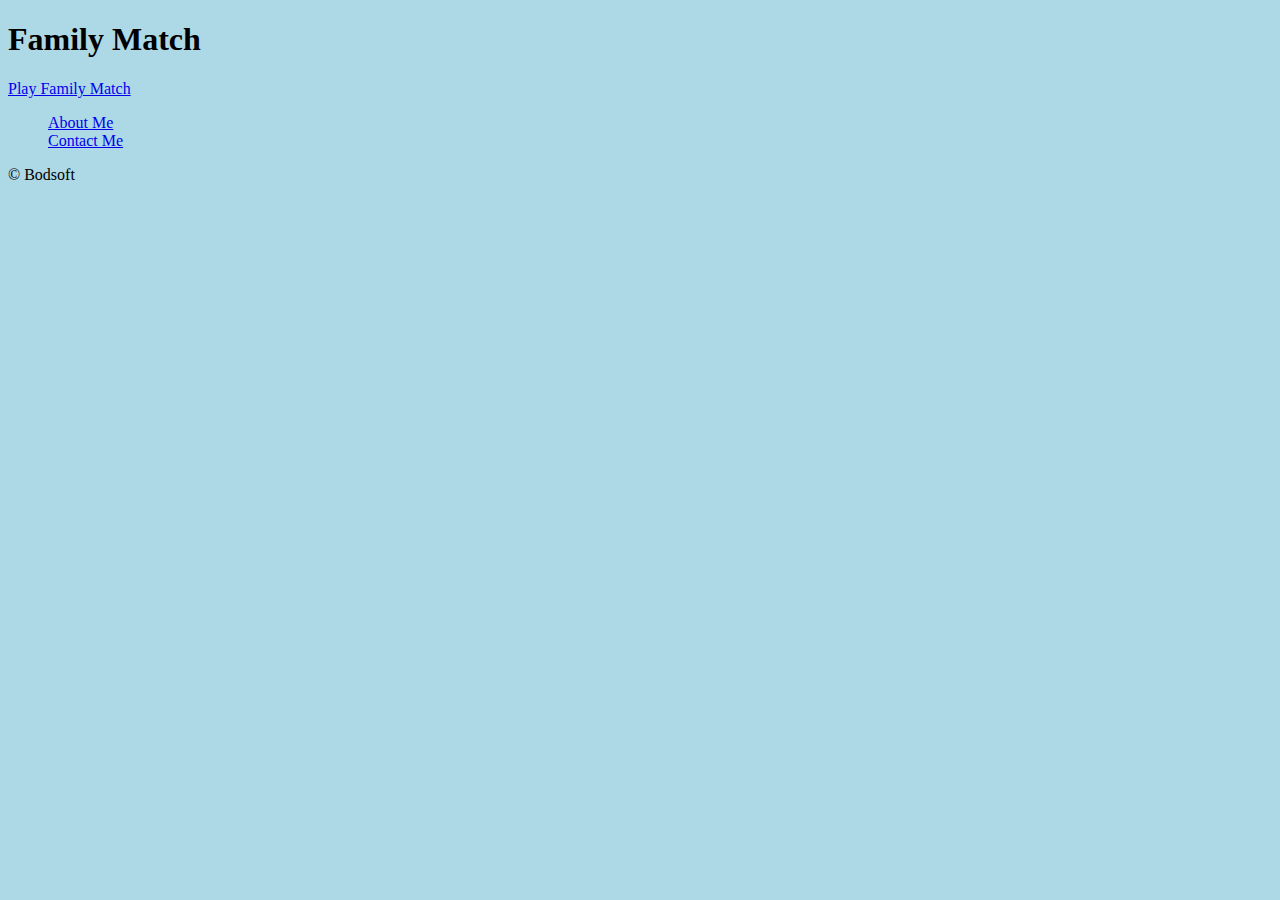
<file: index.html>
<!DOCTYPE html>
<html lang="en">
<head>
    <meta charset="UTF-8">
    <meta name="viewport" content="width=device-width, initial-scale=1.0">
    <title>Craig</title>
    <link href="https://cdn.jsdelivr.net/npm/bootstrap@5.3.0-alpha3/dist/css/bootstrap.min.css" rel="stylesheet"
    integrity="sha384-KK94CHFLLe+nY2dmCWGMq91rCGa5gtU4mk92HdvYe+M/SXH301p5ILy+dN9+nJOZ" crossorigin="anonymous">
    <style>
       ul{
        list-style-type: none;
       } 
       body{
        background-color: lightblue;
       }
       h2{
        color: green;
        font-weight:bolder;
        font-size: xx-large;
        padding: 45px;
       }
    </style>
</head>
<body>
    <div class="container">
        <div class="row">
            <div class="px-4 py-5 my-5 text-center">
                <h1 class="display-5 fw-bold text-body-emphasis">Family Match</h1>
                <div class="col-lg-6 mx-auto">
                  <p class="lead mb-4"><a href="./FamilyMatch.html">Play Family Match</p>
                </div>
              </div>
        </div>
    </div>
    
    <div class="container">
        <footer class="py-3 my-4">
          <ul class="nav justify-content-center border-bottom pb-3 mb-3">
            <li class="nav-item"><a href="./public/about.html" class="nav-link px-2 text-body-secondary">About Me</a></li>
            <li class="nav-item"><a href="./public/contact.html" class="nav-link px-2 text-body-secondary">Contact Me</a></li>
          </ul>
          <p class="text-center text-body-secondary">© Bodsoft</p>
        </footer>
      </div>
</body>
</html>
</file>
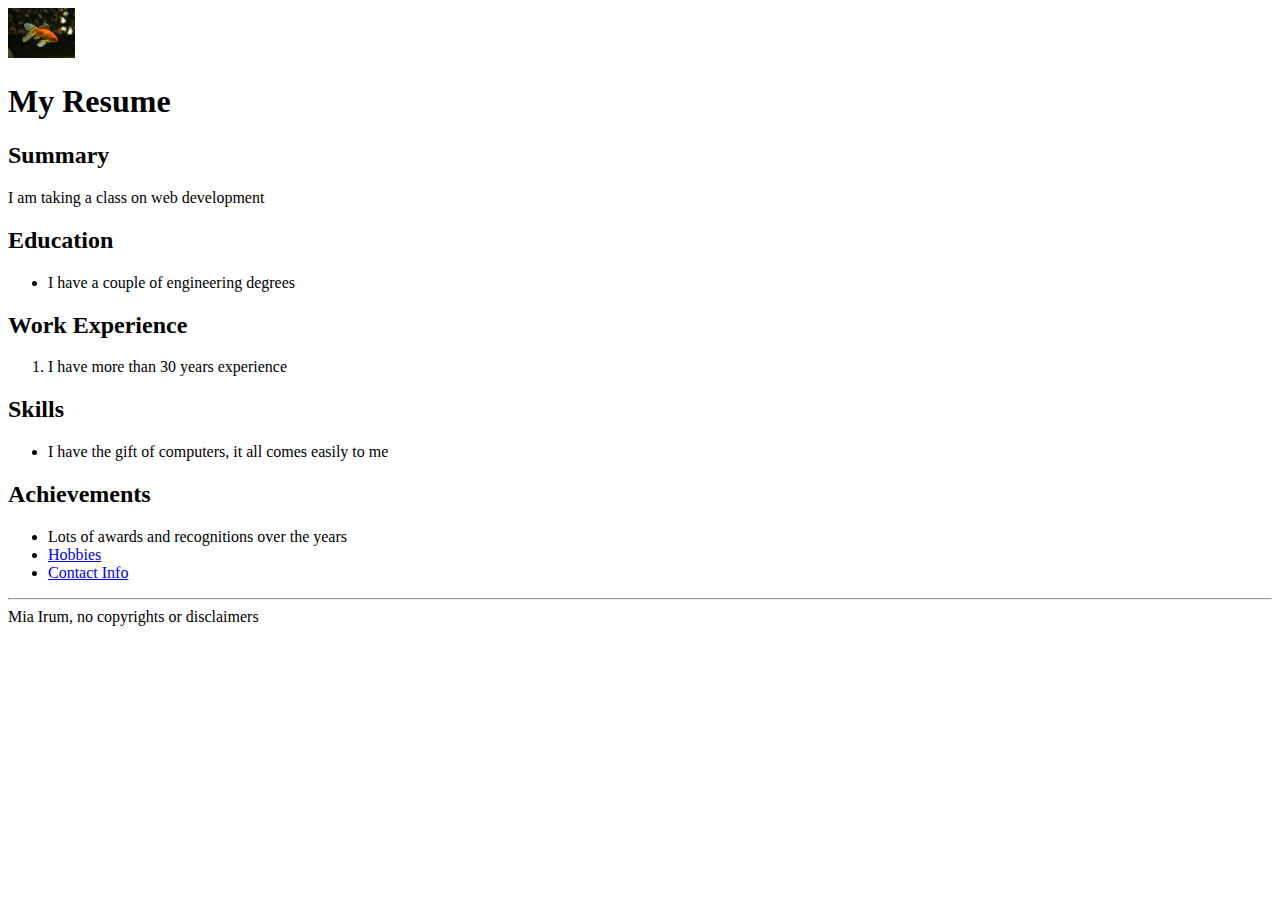
<file: resume/index.html>
<!DOCTYPE html>
<html lang="en">
<head>
    <meta charset="UTF-8">
    <meta name="viewport" content="width=device-width, initial-scale=1.0">
    <title>My Resume</title>
</head>
<body>
    <img src="./fish.png" height="50" />
    <h1>My Resume</h1>
    <h2>Summary</h2>
    <p>I am taking a class on web development</p>
    <h2>Education</h2>
    <p><ul><li>I have a couple of engineering degrees</li></ul></p>
    <h2>Work Experience</h2>
    <p><ol><li>I have more than 30 years experience</li></ol></p>
    <h2>Skills</h2>
    <p><ul><li>I have the gift of computers, it all comes easily to me</li></ul></p>
    <h2>Achievements</h2>
    <p>
        <ul>
            <li>Lots of awards and recognitions over the years</li>
            <li><a href="./Hobbies.html">Hobbies</a></li>
            <li><a href="./Contact.html">Contact Info</a></li>
        </ul>
    </p>

    <hr />
    <footer>
        Mia Irum, no copyrights or disclaimers
    </footer>
</body>
</html>
</file>
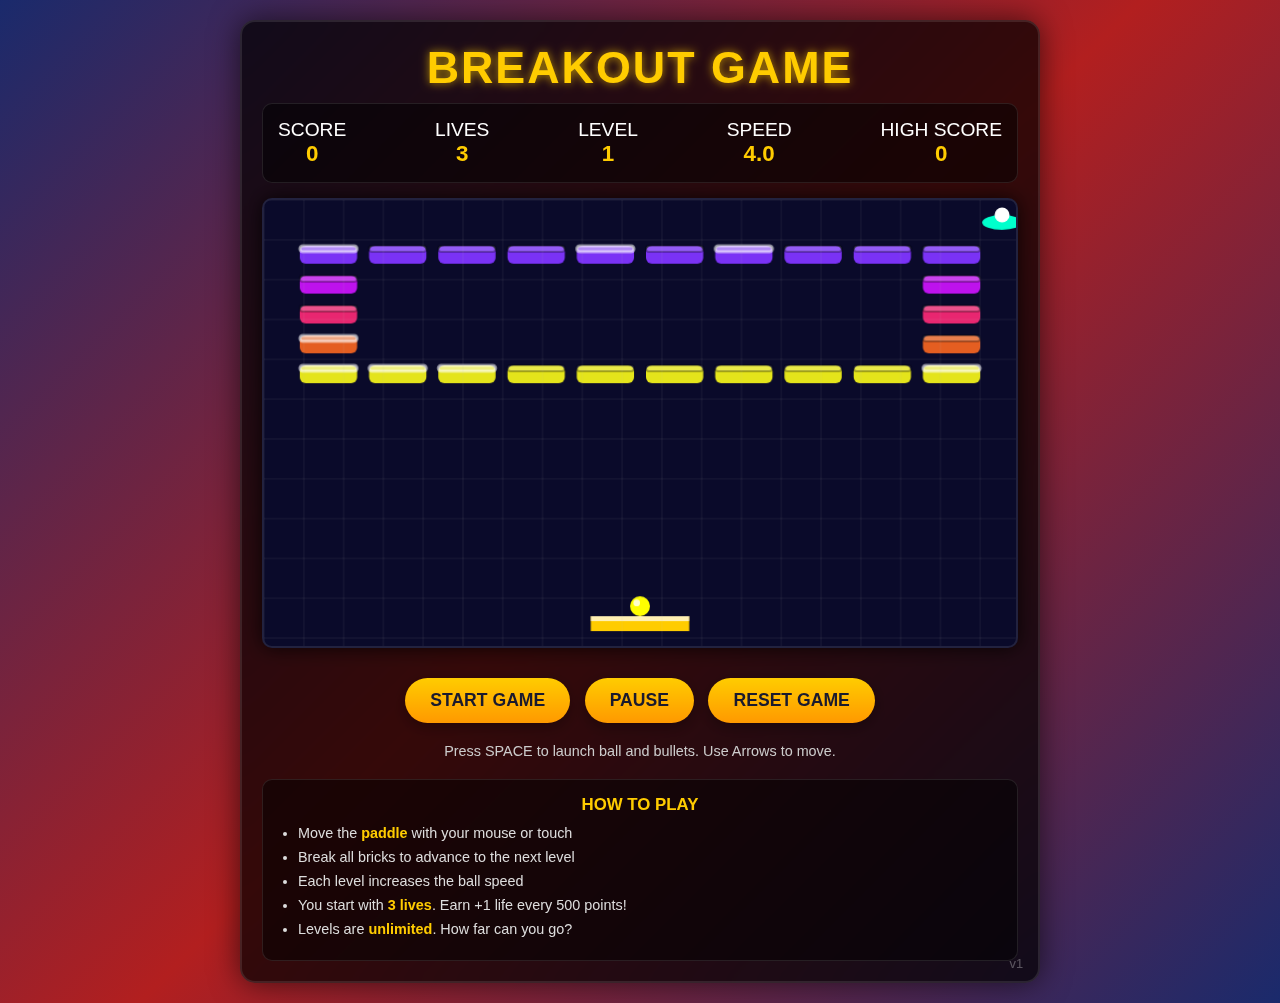
<file: bodBreakout.html>
<!DOCTYPE html>
<html lang="en">
<head>
    <meta charset="UTF-8">
    <meta name="viewport" content="width=device-width, initial-scale=1.0">
    <title>Breakout Game</title>
    <style>
        * {
            margin: 0;
            padding: 0;
            box-sizing: border-box;
            font-family: 'Segoe UI', Tahoma, Geneva, Verdana, sans-serif;
        }
        
        body {
            display: flex;
            justify-content: center;
            align-items: center;
            min-height: 100vh;
            background: linear-gradient(135deg, #1a2a6c, #b21f1f, #1a2a6c);
            overflow: auto;
            padding: 20px;
        }
        
        .game-container {
            position: relative;
            width: 800px;
            max-width: 95%;
            background: rgba(0, 0, 0, 0.7);
            border-radius: 15px;
            box-shadow: 0 0 30px rgba(0, 0, 0, 0.6);
            padding: 20px;
            text-align: center;
            backdrop-filter: blur(10px);
            border: 2px solid rgba(255, 255, 255, 0.1);
        }
        
        h1 {
            color: #ffcc00;
            font-size: 2.8rem;
            margin-bottom: 10px;
            text-shadow: 0 0 10px rgba(255, 204, 0, 0.7);
            letter-spacing: 2px;
        }
        
        .game-info {
            display: flex;
            justify-content: space-between;
            background: rgba(0, 0, 0, 0.5);
            padding: 15px;
            border-radius: 10px;
            margin-bottom: 15px;
            color: white;
            font-size: 1.2rem;
            border: 1px solid rgba(255, 255, 255, 0.1);
        }
        
        .info-item {
            display: flex;
            flex-direction: column;
        }
        
        .info-value {
            font-weight: bold;
            color: #ffcc00;
            font-size: 1.4rem;
        }
        
        canvas {
            background: #0a0a2a;
            border-radius: 10px;
            display: block;
            margin: 0 auto;
            box-shadow: 0 0 20px rgba(0, 0, 0, 0.8);
            border: 2px solid rgba(255, 255, 255, 0.1);
            max-width: 100%;
        }
        
        .controls {
            margin-top: 20px;
            color: white;
        }
        
        .controls p {
            margin: 8px 0;
            font-size: 1.1rem;
        }
        
        .btn {
            background: linear-gradient(to bottom, #ffcc00, #ff9900);
            border: none;
            padding: 12px 25px;
            font-size: 1.1rem;
            border-radius: 50px;
            cursor: pointer;
            margin: 10px 5px;
            font-weight: bold;
            color: #1a1a2e;
            box-shadow: 0 5px 15px rgba(0, 0, 0, 0.3);
            transition: all 0.3s ease;
        }
        
        .btn:hover {
            transform: translateY(-3px);
            box-shadow: 0 8px 20px rgba(0, 0, 0, 0.4);
            background: linear-gradient(to bottom, #ffd733, #ffa726);
        }
        
        .btn:active {
            transform: translateY(1px);
        }
        
        .level-indicator {
            position: absolute;
            top: 50%;
            left: 50%;
            transform: translate(-50%, -50%);
            background: rgba(0, 0, 0, 0.85);
            color: white;
            padding: 20px 40px;
            border-radius: 15px;
            font-size: 2.5rem;
            font-weight: bold;
            text-align: center;
            border: 3px solid #ffcc00;
            box-shadow: 0 0 30px rgba(255, 204, 0, 0.5);
            z-index: 10;
            display: none;
        }
        
        .game-over, .game-win {
            position: absolute;
            top: 50%;
            left: 50%;
            transform: translate(-50%, -50%);
            background: rgba(0, 0, 0, 0.9);
            color: white;
            padding: 30px;
            border-radius: 15px;
            text-align: center;
            border: 3px solid #ff3333;
            box-shadow: 0 0 40px rgba(255, 0, 0, 0.5);
            z-index: 20;
            display: none;
            width: 80%;
            max-width: 500px;
        }
        
        .game-over h2, .game-win h2 {
            color: #ff3333;
            font-size: 2.5rem;
            margin-bottom: 20px;
        }
        
        .game-win h2 {
            color: #4caf50;
        }
        
        .instructions {
            background: rgba(0, 0, 0, 0.5);
            padding: 15px;
            border-radius: 10px;
            margin-top: 20px;
            color: #ddd;
            font-size: 0.9rem;
            border: 1px solid rgba(255, 255, 255, 0.1);
        }
        
        .instructions h3 {
            color: #ffcc00;
            margin-bottom: 10px;
        }
        
        .instructions ul {
            text-align: left;
            padding-left: 20px;
        }
        
        .instructions li {
            margin: 8px 0;
        }
        
        .highlight {
            color: #ffcc00;
            font-weight: bold;
        }
        
        @media (max-width: 768px) {
            body {
                padding: 10px;
            }
            
            .game-container {
                padding: 12px;
                max-width: 100%;
            }
            
            h1 {
                font-size: 2rem;
                margin-bottom: 6px;
            }
            
            .game-info {
                padding: 10px;
                font-size: 1rem;
                margin-bottom: 10px;
            }
            
            .info-value {
                font-size: 1.2rem;
            }
            
            .btn {
                padding: 10px 15px;
                font-size: 1rem;
            }
            
            .instructions {
                padding: 10px;
                margin-top: 12px;
                font-size: 0.85rem;
            }
        }
        
        @media (max-width: 480px) {
            body {
                padding: 5px;
            }
            
            .game-container {
                padding: 8px;
                border-radius: 10px;
            }
            
            h1 {
                font-size: 1.5rem;
                margin-bottom: 4px;
            }
            
            .game-info {
                flex-direction: column;
                gap: 6px;
                padding: 8px;
                font-size: 0.85rem;
                margin-bottom: 8px;
            }
            
            .info-value {
                font-size: 1rem;
            }
            
            .controls p {
                font-size: 0.8rem;
            }
            
            .btn {
                padding: 8px 12px;
                font-size: 0.9rem;
                margin: 5px 3px;
            }
            
            .instructions {
                padding: 8px;
                margin-top: 8px;
                font-size: 0.75rem;
            }
            
            .instructions li {
                margin: 4px 0;
            }
            
            .modal {
                padding: 15px;
            }
            
            .modal h2 {
                font-size: 1.5rem;
                margin-bottom: 10px;
            }
            
            .leaderboard-table th, .leaderboard-table td {
                padding: 6px;
                font-size: 0.9rem;
            }
            
            .game-over h2, .game-win h2 {
                font-size: 1.8rem;
            }
        }
        
        .modal {
            position: absolute;
            top: 50%;
            left: 50%;
            transform: translate(-50%, -50%);
            background: rgba(0, 0, 0, 0.95);
            color: white;
            padding: 30px;
            border-radius: 15px;
            text-align: center;
            border: 3px solid #ffcc00;
            box-shadow: 0 0 40px rgba(0, 0, 0, 0.8);
            z-index: 30;
            display: none;
            width: 85%;
            max-width: 500px;
        }

        @keyframes flash-grow {
            0% { transform: scale(1); color: #ffcc00; }
            50% { transform: scale(1.5); color: #00ff00; text-shadow: 0 0 20px #00ff00; }
            100% { transform: scale(1); color: #ffcc00; }
        }
        
        .extra-life-anim {
            animation: flash-grow 1s ease-in-out;
        }
        
        .modal h2 {
            color: #ffcc00;
            font-size: 2.2rem;
            margin-bottom: 20px;
        }
        
        .input-group {
            margin: 20px 0;
        }
        
        .initials-input {
            background: #333;
            border: 2px solid #555;
            color: #fff;
            font-size: 2rem;
            padding: 10px;
            width: 150px;
            text-align: center;
            border-radius: 10px;
            text-transform: uppercase;
            letter-spacing: 5px;
        }
        
        .leaderboard-table {
            width: 100%;
            border-collapse: collapse;
            margin: 20px 0;
        }
        
        .leaderboard-table th, .leaderboard-table td {
            padding: 10px;
            border-bottom: 1px solid #444;
            font-size: 1.2rem;
        }
        
        .leaderboard-table th {
            color: #ffcc00;
        }
        
        .current-score { background: rgba(255, 204, 0, 0.25); outline: 2px solid #FFCC00; }

        /* Reset */
        .reset-container {
            margin-bottom: 15px;
            text-align: right;
        }
        .reset-btn {
            background: #d32f2f;
            color: white;
            padding: 5px 10px;
            font-size: 0.8rem;
            border: none;
            border-radius: 4px;
            cursor: pointer;
            opacity: 0.8;
        }
        .reset-btn:hover {
            opacity: 1;
        }
    </style>
</head>
<body>
    <div class="game-container">
        <h1>BREAKOUT GAME</h1>
        
        <div class="game-info">
            <div class="info-item">
                <span>SCORE</span>
                <span id="score" class="info-value">0</span>
            </div>
            <div class="info-item">
                <span>LIVES</span>
                <span id="lives" class="info-value">3</span>
            </div>
            <div class="info-item">
                <span>LEVEL</span>
                <span id="level" class="info-value">1</span>
            </div>
            <div class="info-item">
                <span>SPEED</span>
                <span id="speed" class="info-value">4.0</span>
            </div>
            <div class="info-item">
                <span>HIGH SCORE</span>
                <span id="high-score" class="info-value">0</span>
            </div>
        </div>
        
        <canvas id="gameCanvas" width="760" height="450"></canvas>
        
        <div class="controls">
            <button id="startBtn" class="btn">START GAME</button>
            <button id="pauseBtn" class="btn">PAUSE</button>
            <button id="resetBtn" class="btn">RESET GAME</button>
            <p style="margin-top: 10px; font-size: 0.9rem; color: #ccc;">Press SPACE to launch ball and bullets. Use Arrows to move.</p>
        </div>
        
        <div id="levelIndicator" class="level-indicator">
            LEVEL <span id="levelNum">1</span>
        </div>
        
        <div id="gameOver" class="game-over">
            <h2>GAME OVER</h2>
            <p>Your score: <span id="finalScore">0</span></p>
            <button id="restartBtn" class="btn">PLAY AGAIN</button>
        </div>
        
        <div id="gameWin" class="game-win">
            <h2>LEVEL COMPLETE!</h2>
            <p>You completed level <span id="completedLevel">1</span></p>
            <button id="nextLevelBtn" class="btn">NEXT LEVEL</button>
        </div>
        
        <div id="highScoreModal" class="modal">
            <h2>NEW HIGH SCORE!</h2>
            <p>You made the top 10!</p>
            <p>Score: <span id="newScoreDisplay">0</span></p>
            <div class="input-group">
                <input type="text" id="initialsInput" class="initials-input" maxlength="3" placeholder="AAA">
            </div>
            <button id="submitScoreBtn" class="btn">SUBMIT</button>
        </div>
        
        <div id="leaderboard" class="modal">
            <h2>MY RECORDS</h2>
            
            <div id="resetContainer" class="reset-container">
                <button class="reset-btn" onclick="resetMyScores()">RESET RECORDS</button>
            </div>

            <table class="leaderboard-table">
                <thead>
                    <tr>
                        <th>RANK</th>
                        <th>NAME</th>
                        <th>SCORE</th>
                        <th>LEVEL</th>
                    </tr>
                </thead>
                <tbody id="leaderboardBody">
                    <!-- Scores populated by JS -->
                </tbody>
            </table>
            <button id="closeLeaderboardBtn" class="btn">PLAY AGAIN</button>
        </div>
        
        <div class="instructions">
            <h3>HOW TO PLAY</h3>
            <ul>
                <li>Move the <span class="highlight">paddle</span> with your mouse or touch</li>
                <li>Break all bricks to advance to the next level</li>
                <li>Each level increases the ball speed</li>
                <li>You start with <span class="highlight">3 lives</span>. Earn +1 life every 500 points!</li>
                <li>Levels are <span class="highlight">unlimited</span>. How far can you go?</li>
            </ul>
        </div>
        
        <div style="position: absolute; bottom: 10px; right: 15px; color: rgba(255,255,255,0.3); font-size: 0.8rem;">v1</div>
    </div>

    <script>
        // Game elements
        const canvas = document.getElementById('gameCanvas');
        const ctx = canvas.getContext('2d');
        const scoreElement = document.getElementById('score');
        const livesElement = document.getElementById('lives');
        const levelElement = document.getElementById('level');
        const speedElement = document.getElementById('speed');
        const highScoreElement = document.getElementById('high-score');
        const startBtn = document.getElementById('startBtn');
        const pauseBtn = document.getElementById('pauseBtn');
        const resetBtn = document.getElementById('resetBtn');
        const levelIndicator = document.getElementById('levelIndicator');
        const levelNumElement = document.getElementById('levelNum');
        const gameOverScreen = document.getElementById('gameOver');
        const gameWinScreen = document.getElementById('gameWin');
        const finalScoreElement = document.getElementById('finalScore');
        const completedLevelElement = document.getElementById('completedLevel');
        const restartBtn = document.getElementById('restartBtn');
        const nextLevelBtn = document.getElementById('nextLevelBtn');
        const highScoreModal = document.getElementById('highScoreModal');
        const leaderboard = document.getElementById('leaderboard');
        const newScoreDisplay = document.getElementById('newScoreDisplay');
        const initialsInput = document.getElementById('initialsInput');
        const submitScoreBtn = document.getElementById('submitScoreBtn');
        const leaderboardBody = document.getElementById('leaderboardBody');
        const closeLeaderboardBtn = document.getElementById('closeLeaderboardBtn');
        
        // Game variables
        let score = 0;
        let lastLifeScore = 0; // Track score for extra lives
        let lives = 3;
        let level = 1;
        
        // High Score System
        let myScores = JSON.parse(localStorage.getItem('breakoutMyScores')) || [];
        
        // Handle migration from legacy single highScores if needed
        let legacyScores = JSON.parse(localStorage.getItem('breakoutHighScores'));
        if (legacyScores && myScores.length === 0) {
            myScores = legacyScores;
            localStorage.setItem('breakoutMyScores', JSON.stringify(myScores));
        }
        
        // Update high score display in UI
        function updateHighScoreDisplay() {
            const best = myScores.length > 0 ? myScores[0].score : 0;
            highScoreElement.textContent = best;
        }
        
        updateHighScoreDisplay();
        // Legacy cleanup (unnecessary now)
        
        let gameRunning = false;
        let gamePaused = false;
        let lastTime = 0;
        let accumulator = 0;
        const FIXED_TIME_STEP = 16.666; // 60 FPS target
        // ballOnPaddle is now ball-specific, but we keep this as a global "start state" flag?
        // Actually no, each ball manages its own state, but game needs to know if "waiting to launch".
        // We'll treat the FIRST ball in the array as the specific "starter" ball if we need a global concept,
        // but it's cleaner if "waiting to launch" is just a property of balls.
        // However, existing inputs use launchBall().
        
        let rightPressed = false;
        let leftPressed = false;
        let animationId;
        
        // ---- Responsive sizing ----
        // Design reference dimensions (original fixed canvas size)
        const BASE_WIDTH = 760;
        const BASE_HEIGHT = 450;
        let scaleFactor = 1; // updated by resizeCanvas()
        
        // Paddle properties
        let defaultPaddleWidth = 100;
        const paddle = {
            width: defaultPaddleWidth,
            height: 15,
            x: canvas.width / 2 - 50,
            y: canvas.height - 30,
            speed: 8,
            dx: 0,
            color: '#FFCC00'
        };
        
        // Balls array
        let balls = [];
        const baseBallSpeed = 4; // Initial speed
        let currentBallSpeed = baseBallSpeed;
        
        // Active bricks count
        let activeBricksCount = 0;
        
        // Power-ups
        const powerUpTypes = ['through', 'wide', 'sticky', 'narrow', 'multiball', 'shooter', 'bomb', 'rain', 'slow', 'fast', 'blast'];
        let activeBallPowerUp = null;   // 'through' or null
        let activePaddlePowerUp = null; // 'sticky', 'shooter', or null
        let bullets = [];
        let fallingItems = [];
        let spaceship = { active: false, x: 0, y: 15, width: 40, height: 15, speed: 2 };
        let spaceshipHitCount = 0;
        let canShoot = false;
        let lastShotTime = 0;
        
        // Particles for explosion
        let particles = [];
        let gameResetting = false;
        let resetTimer = 0;
        
        let activeGravityRocks = [];
        
        // Brick properties
        let bricks = [];
        const brickRows = 5;
        const brickColumns = 10;
        let brickPadding = 10;
        let brickOffsetLeft = 35;
        let brickOffsetTop = 45;
        // Calculate brick width based on canvas size to ensure they fit
        let brickWidth = (canvas.width - (brickOffsetLeft * 2) - (brickPadding * (brickColumns - 1))) / brickColumns;
        let brickHeight = 20;
        
        // Ball radius (scaled)
        let ballRadius = 10;
        
        // Resize canvas to fit available space and scale all game elements
        function resizeCanvas() {
            const container = document.querySelector('.game-container');
            const containerStyle = getComputedStyle(container);
            const paddingLeft = parseFloat(containerStyle.paddingLeft);
            const paddingRight = parseFloat(containerStyle.paddingRight);
            const borderLeft = parseFloat(containerStyle.borderLeftWidth);
            const borderRight = parseFloat(containerStyle.borderRightWidth);
            const availableWidth = container.clientWidth - paddingLeft - paddingRight;
            
            // Use the smaller of available width or our base design width
            const newWidth = Math.min(availableWidth, BASE_WIDTH);
            scaleFactor = newWidth / BASE_WIDTH;
            const newHeight = Math.round(BASE_HEIGHT * scaleFactor);
            
            canvas.width = Math.round(newWidth);
            canvas.height = newHeight;
            
            // Recalculate brick layout proportionally
            brickPadding = Math.round(10 * scaleFactor);
            brickOffsetLeft = Math.round(35 * scaleFactor);
            brickOffsetTop = Math.round(45 * scaleFactor);
            brickHeight = Math.round(20 * scaleFactor);
            brickWidth = (canvas.width - (brickOffsetLeft * 2) - (brickPadding * (brickColumns - 1))) / brickColumns;
            
            // Scale paddle
            defaultPaddleWidth = Math.round(100 * scaleFactor);
            paddle.width = defaultPaddleWidth;
            paddle.height = Math.round(15 * scaleFactor);
            paddle.speed = Math.max(4, Math.round(8 * scaleFactor));
            paddle.x = canvas.width / 2 - paddle.width / 2;
            paddle.y = canvas.height - Math.round(30 * scaleFactor);
            
            // Scale ball radius
            ballRadius = Math.max(5, Math.round(10 * scaleFactor));
            
            // Re-render the offscreen grid when canvas size changes
            renderOffscreenGrid();
        }
        
        // --- Offscreen Canvas for Grid ---
        const gridCanvas = document.createElement('canvas');
        const gridCtx = gridCanvas.getContext('2d');
        
        function renderOffscreenGrid() {
            gridCanvas.width = canvas.width;
            gridCanvas.height = canvas.height;
            gridCtx.clearRect(0, 0, gridCanvas.width, gridCanvas.height);
            
            gridCtx.strokeStyle = 'rgba(200, 200, 200, 0.1)';
            gridCtx.lineWidth = 1;
            
            // Vertical lines
            for (let x = 0; x < gridCanvas.width; x += 40) {
                gridCtx.beginPath();
                gridCtx.moveTo(x, 0);
                gridCtx.lineTo(x, gridCanvas.height);
                gridCtx.stroke();
            }
            
            // Horizontal lines
            for (let y = 0; y < gridCanvas.height; y += 40) {
                gridCtx.beginPath();
                gridCtx.moveTo(0, y);
                gridCtx.lineTo(gridCanvas.width, y);
                gridCtx.stroke();
            }
        }
        
        // Generate a random color palette for each level using HSL
        function generateLevelColors() {
            const baseHue = Math.floor(Math.random() * 360);
            const colors = [];
            for (let i = 0; i < 5; i++) {
                const hue = (baseHue + i * 40 + Math.floor(Math.random() * 20)) % 360;
                const sat = 70 + Math.floor(Math.random() * 25);
                const lit = 50 + Math.floor(Math.random() * 15);
                colors.push(`hsl(${hue}, ${sat}%, ${lit}%)`);
            }
            return colors;
        }
        
        // Initialize game

        
        function launchBall() {
            if (gameRunning && !gamePaused) {
                let launched = false;
                balls.forEach(b => {
                    if (b.onPaddle) {
                        b.onPaddle = false;
                        
                        // Use stored velocity if available (from sticky catch)
                        if (b.storedDx !== undefined && b.storedDy !== undefined) {
                            b.dx = b.storedDx;
                            b.dy = b.storedDy;
                            // Clear stored values
                            delete b.storedDx;
                            delete b.storedDy;
                        } else {
                            // Default launch behavior (random)
                            b.dx = (Math.random() > 0.5 ? 1 : -1) * b.speed;
                            b.dy = -b.speed;
                        }
                        
                        launched = true;
                    }
                });
                return launched;
            }
            return false;
        }
        
        // Create bricks for current level
        function createBricks() {
            bricks = [];
            spaceshipHitCount = 0; // Reset spaceship hits each level
            // Generate fresh random colors each level
            const colors = generateLevelColors();
            
            // List of all brick coordinates
            let allCoordinates = [];
            
            // Randomly select a pattern strategy from a larger pool
            const strategies = ['full', 'checker', 'rows', 'columns', 'noise',
                                'diamond', 'cross', 'border', 'pyramid', 'zigzag'];
            const strategy = strategies[Math.floor(Math.random() * strategies.length)];
            
            // Pick a random shape for this level (all shapes fit within bounds)
            const shapeTypes = ['rectangle', 'rounded-rect', 'diamond', 'hexagon'];
            const shape = shapeTypes[Math.floor(Math.random() * shapeTypes.length)];
            
            const midC = (brickColumns - 1) / 2;
            const midR = (brickRows - 1) / 2;

            
            // Reset active bricks count
            activeBricksCount = 0;
            
            // Gravity Rocks (Level 5+)
            activeGravityRocks = [];
            if (level >= 5 && Math.random() < 0.7) {
                let maxRocks = 1;
                if (level >= 15) maxRocks = 3;
                else if (level >= 10) maxRocks = 2;
                const numRocks = Math.floor(Math.random() * maxRocks) + 1;
                for (let i = 0; i < numRocks; i++) {
                    activeGravityRocks.push({
                        x: Math.random() * (canvas.width - 200) + 100,
                        y: Math.random() * (canvas.height - brickOffsetTop - 250) + brickOffsetTop + 150,
                        radius: 120, // Effect radius
                        coreRadius: 15, // Visual rocky core
                        type: Math.random() > 0.5 ? 'blackhole' : 'repulsor',
                        strength: 0.8, // Force multiplier
                        pulse: 0
                    });
                }
            }

            for (let r = 0; r < brickRows; r++) {
                bricks[r] = [];
                for (let c = 0; c < brickColumns; c++) {
                    let visible = true;
                    
                    // Apply pattern strategy
                    switch (strategy) {
                        case 'checker':
                            visible = (r + c) % 2 === 0;
                            break;
                        case 'rows':
                            visible = r % 2 === 0;
                            break;
                        case 'columns':
                            visible = c % 2 === 0;
                            break;
                        case 'noise':
                            visible = Math.random() > 0.3;
                            break;
                        case 'diamond': {
                            const distR = Math.abs(r - midR) / midR;
                            const distC = Math.abs(c - midC) / midC;
                            visible = (distR + distC) <= 1.05;
                            break;
                        }
                        case 'cross':
                            visible = (Math.abs(c - midC) <= 1.5) || (Math.abs(r - midR) <= 0.8);
                            break;
                        case 'border':
                            visible = (r === 0 || r === brickRows - 1 || c === 0 || c === brickColumns - 1);
                            break;
                        case 'pyramid':
                            visible = (c >= r && c < brickColumns - r);
                            break;
                        case 'zigzag':
                            visible = (r % 2 === 0) ? (c % 3 !== 2) : (c % 3 !== 0);
                            break;
                        default: // 'full'
                            visible = true;
                    }
                    
                    bricks[r][c] = {
                        x: c * (brickWidth + brickPadding) + brickOffsetLeft,
                        y: r * (brickHeight + brickPadding) + brickOffsetTop,
                        width: brickWidth,
                        height: brickHeight,
                        color: colors[r % colors.length],
                        shape: shape,
                        visible: visible,
                        powerUp: null,
                        dx: 0,
                        speed: 0
                    };
                    
                    if (visible) {
                        allCoordinates.push({r, c});
                        activeBricksCount++;
                    }
                }
            }
            
            // Ensure at least 5 bricks exist
            if (allCoordinates.length < 5) {
                for (let r = 0; r < brickRows && allCoordinates.length < 5; r++) {
                    for (let c = 0; c < brickColumns && allCoordinates.length < 5; c++) {
                        if (!bricks[r][c].visible) {
                            bricks[r][c].visible = true;
                            allCoordinates.push({r, c});
                            activeBricksCount++;
                        }
                    }
                }
            }
            
            // Randomly assign power-ups (5 to 10)
            const numPowerUps = 5 + Math.floor(Math.random() * 6);
            for (let i = 0; i < numPowerUps; i++) {
                if (allCoordinates.length === 0) break;
                const index = Math.floor(Math.random() * allCoordinates.length);
                const coord = allCoordinates.splice(index, 1)[0];
                const type = powerUpTypes[Math.floor(Math.random() * powerUpTypes.length)];
                bricks[coord.r][coord.c].powerUp = type;
            }
        }
        
        // Reset ball position (Start of level/life)
        function resetBalls() {
            balls = [];
            createBall(true); // Create one sticky ball
        }

        // Create a new ball
        function createBall(isSticky = false) {
            const b = {
                radius: ballRadius,
                x: paddle.x + paddle.width / 2,
                y: paddle.y - ballRadius,
                speed: currentBallSpeed,
                dx: 0,
                dy: 0,
                color: activeBallPowerUp === 'through' ? 'black' : '#FFFF00',
                through: activeBallPowerUp === 'through',
                sticky: activePaddlePowerUp === 'sticky',
                onPaddle: isSticky,
                paddleOffset: paddle.width / 2,
                stickTimer: -1 // -1 means infinite (e.g. start of level/life)
            };
            
            if (!isSticky) {
                // Launch immediately if not sticky start
                b.dx = (Math.random() > 0.5 ? 1 : -1) * b.speed;
                b.dy = -b.speed;
                b.y = paddle.y - Math.round(30 * scaleFactor); // Start slightly higher
            }
            
            balls.push(b);
        }

        function spawnExtraBall() {
             createBall(false);
        }
        
        // Update UI elements
        function updateUI() {
            scoreElement.textContent = score;
            livesElement.textContent = lives;
            speedElement.textContent = currentBallSpeed.toFixed(1);
            
            // Extra Life check (Now every 2000 points)
            if (score - lastLifeScore >= 2000) {
                lives++;
                lastLifeScore += 2000;
                livesElement.textContent = lives;
                
                // Animate
                livesElement.classList.remove('extra-life-anim');
                void livesElement.offsetWidth; // trigger reflow
                livesElement.classList.add('extra-life-anim');
            }
            
            levelElement.textContent = level;
            // Display top high score
            updateHighScoreDisplay();
        }

        function init() {
            resizeCanvas(); // Adapt to current screen size
            lastTime = performance.now();
            score = 0;
            lastLifeScore = 0;
            lives = 3;
            level = 1;
            currentBallSpeed = baseBallSpeed;
            updateUI();
            updateHighScoreDisplay();
            createBricks();
            resetBalls(); // Reset to one ball on paddle
            resetPowerUps();
            gameRunning = true;
            gamePaused = false;
            gameOverScreen.style.display = 'none';
            gameWinScreen.style.display = 'none';
            levelIndicator.style.display = 'none';
            leaderboard.style.display = 'none';
            highScoreModal.style.display = 'none';
            draw(); // Draw initial state
        }
        
        // Shoot bullets
        function shoot() {
            const now = Date.now();
            if (now - lastShotTime > 250) { // Cooldown
                lastShotTime = now;
                bullets.push({
                    x: paddle.x,
                    y: paddle.y,
                    width: 4,
                    height: 10,
                    dy: -6,
                    active: true
                });
                bullets.push({
                    x: paddle.x + paddle.width - 4,
                    y: paddle.y,
                    width: 4,
                    height: 10,
                    dy: -6,
                    active: true
                });
            }
        }

        // Draw paddle
        function drawPaddle() {
            // Don't draw paddle if exploding
            if (gameResetting) return;
            
            ctx.beginPath();
            ctx.rect(paddle.x, paddle.y, paddle.width, paddle.height);
            ctx.fillStyle = paddle.color;
            ctx.fill();
            ctx.closePath();
            
            // Draw guns if shooter
            if (canShoot) {
                ctx.fillStyle = '#C0C0C0';
                // Left gun
                ctx.fillRect(paddle.x - 2, paddle.y - 5, 6, 10);
                // Right gun
                ctx.fillRect(paddle.x + paddle.width - 4, paddle.y - 5, 6, 10);
            }
            
                // Add shine effect
                ctx.beginPath();
                ctx.rect(paddle.x, paddle.y, paddle.width, 5);
                ctx.fillStyle = 'rgba(255, 255, 255, 0.7)';
                ctx.fill();
                ctx.closePath();

                // Sticky Glue Visual
                if (activePaddlePowerUp === 'sticky') {
                    ctx.beginPath();
                    ctx.rect(paddle.x, paddle.y, paddle.width, 5);
                    ctx.fillStyle = '#32CD32'; // Lime Green Glue
                    ctx.fill();
                    ctx.closePath();
                }
            }
            
            // Draw Falling Items (Bomb, Rain, Slow)
            function drawFallingItems() {
                fallingItems.forEach(item => {
                    ctx.save();
                    ctx.translate(item.x, item.y);
                    
                    if (item.type === 'bomb') {
                         // Bomb body
                        ctx.beginPath();
                        ctx.arc(0, 0, item.radius, 0, Math.PI * 2);
                        ctx.fillStyle = '#ff0000';
                        ctx.fill();
                        ctx.strokeStyle = '#000';
                        ctx.lineWidth = 2;
                        ctx.stroke();
                        
                        // Fuse
                        ctx.beginPath();
                        ctx.moveTo(0, -item.radius);
                        ctx.quadraticCurveTo(5, -item.radius - 5, 8, -item.radius - 2);
                        ctx.strokeStyle = '#ccc';
                        ctx.stroke();
                        
                        // Spark
                        const sparkColor = Math.random() > 0.5 ? '#ffcc00' : '#ffff00';
                        ctx.beginPath();
                        ctx.arc(8, -item.radius - 2, 2, 0, Math.PI * 2);
                        ctx.fillStyle = sparkColor;
                        ctx.fill();
                        
                        // "B"
                        ctx.fillStyle = 'white';
                        ctx.font = 'bold 10px Arial';
                        ctx.textAlign = 'center';
                        ctx.textBaseline = 'middle';
                        ctx.fillText('B', 0, 0);
                        
                    } else if (item.type === 'rain') {
                        // Rain Drop
                        ctx.beginPath();
                        // Draw a drop shape
                        ctx.moveTo(0, -item.radius);
                        ctx.bezierCurveTo(item.radius/2, -item.radius/2, item.radius, item.radius/2, 0, item.radius);
                        ctx.bezierCurveTo(-item.radius, item.radius/2, -item.radius/2, -item.radius/2, 0, -item.radius);
                        
                        const gradient = ctx.createRadialGradient(-3, -3, 2, 0, 0, item.radius);
                        gradient.addColorStop(0, '#00FFFF');
                        gradient.addColorStop(1, '#0000FF');
                        ctx.fillStyle = gradient;
                        ctx.fill();
                        ctx.strokeStyle = 'white';
                        ctx.lineWidth = 1;
                        ctx.stroke();
                        
                    } else if (item.type === 'slow' || item.type === 'fast') {
                        // Mystery Ball (looks the same for both!)
                         ctx.rotate(item.rotation);
                        
                        ctx.beginPath();
                        ctx.arc(0, 0, item.radius, 0, Math.PI * 2);
                        ctx.fillStyle = '#9932CC'; // Dark Orchid (Purple)
                        ctx.fill();
                        ctx.strokeStyle = 'white';
                        ctx.lineWidth = 2;
                        ctx.stroke();
                        
                        // "?"
                        ctx.rotate(-item.rotation);
                        ctx.fillStyle = 'white';
                        ctx.font = 'bold 16px Verdana';
                        ctx.textAlign = 'center';
                        ctx.textBaseline = 'middle';
                        ctx.fillText('?', 0, 1);
                    } else {
                        // Standard Power-ups (W, N, M, T, C, G)
                        // They get their own colors and letters
                        let color = 'white';
                        let letter = '';
                        
                        switch(item.type) {
                            case 'wide': color = 'green'; letter = 'W'; break;
                            case 'narrow': color = 'red'; letter = 'N'; break;
                            case 'multiball': color = '#00FFFF'; letter = '3'; break;
                            case 'through': color = 'black'; letter = 'T'; break;
                            case 'sticky': color = 'yellow'; letter = 'C'; break; // 'C' for Catch
                            case 'shooter': color = 'purple'; letter = 'G'; break; // 'G' for Gun
                            case 'blast': color = '#00FFFF'; letter = '10'; break; // '10' for 10 balls total
                        }
                        
                         ctx.rotate(item.rotation);
                        
                        ctx.beginPath();
                        ctx.arc(0, 0, item.radius, 0, Math.PI * 2);
                        ctx.fillStyle = color;
                        ctx.fill();
                        ctx.strokeStyle = 'white';
                        ctx.lineWidth = 2;
                        if (color === 'black') ctx.strokeStyle = 'white'; // ensuring visibility
                        ctx.stroke();
                        
                        // Letter
                        ctx.rotate(-item.rotation);
                        ctx.fillStyle = 'white';
                        if (color === 'yellow') ctx.fillStyle = 'black'; // contrast
                        ctx.font = 'bold 14px Verdana';
                        ctx.textAlign = 'center';
                        ctx.textBaseline = 'middle';
                        ctx.fillText(letter, 0, 1);
                    }
                    
                    ctx.restore();
                });
            }
        
        // Draw balls
        function drawBalls() {
            balls.forEach(ball => {
                ctx.beginPath();
                ctx.arc(ball.x, ball.y, ball.radius, 0, Math.PI * 2);
                ctx.fillStyle = ball.color;
                ctx.fill();
                
                // Add border if ball is black (Through Ball) for visibility
                if (ball.color === 'black') {
                    ctx.strokeStyle = 'white';
                    ctx.lineWidth = 2;
                    ctx.stroke();
                }

                ctx.closePath();
                
                // Add shine effect
                ctx.beginPath();
                ctx.arc(ball.x - ball.radius/3, ball.y - ball.radius/3, ball.radius/3, 0, Math.PI * 2);
                ctx.fillStyle = 'rgba(255, 255, 255, 0.8)';
                ctx.fill();
                ctx.closePath();
            });
        }
        
        // Helper to draw a rounded rectangle path
        function roundedRectPath(ctx, x, y, w, h, r) {
            r = Math.min(r, w / 2, h / 2);
            ctx.moveTo(x + r, y);
            ctx.lineTo(x + w - r, y);
            ctx.arcTo(x + w, y, x + w, y + r, r);
            ctx.lineTo(x + w, y + h - r);
            ctx.arcTo(x + w, y + h, x + w - r, y + h, r);
            ctx.lineTo(x + r, y + h);
            ctx.arcTo(x, y + h, x, y + h - r, r);
            ctx.lineTo(x, y + r);
            ctx.arcTo(x, y, x + r, y, r);
            ctx.closePath();
        }
        
        // Draw bricks
        function drawBricks() {
            for (let r = 0; r < brickRows; r++) {
                for (let c = 0; c < brickColumns; c++) {
                    const brick = bricks[r][c];
                    if (brick.visible) {
                        const inset = 1; // Small inset to prevent any edge touching
                        const bx = brick.x + inset;
                        const by = brick.y + inset;
                        const bw = brick.width - inset * 2;
                        const bh = brick.height - inset * 2;
                        
                        ctx.beginPath();
                        
                        switch(brick.shape) {
                            case 'rounded-rect':
                                roundedRectPath(ctx, bx, by, bw, bh, 6);
                                break;
                            case 'diamond':
                                ctx.moveTo(bx + bw / 2, by);
                                ctx.lineTo(bx + bw, by + bh / 2);
                                ctx.lineTo(bx + bw / 2, by + bh);
                                ctx.lineTo(bx, by + bh / 2);
                                ctx.closePath();
                                break;
                            case 'hexagon': {
                                const cx2 = bx + bw / 2;
                                const cy2 = by + bh / 2;
                                // Fit hexagon inside the brick: use half-height as radius
                                const hr = bh / 2;
                                // For a flat-top hexagon that fits width too
                                const wr = bw / 2;
                                const rad = Math.min(hr, wr * 0.95);
                                ctx.moveTo(cx2 + rad, cy2);
                                for (let i = 1; i <= 6; i++) {
                                    const angle = Math.PI / 3 * i;
                                    ctx.lineTo(
                                        cx2 + rad * Math.cos(angle),
                                        cy2 + rad * Math.sin(angle)
                                    );
                                }
                                ctx.closePath();
                                break;
                            }
                            default: // rectangle
                                ctx.rect(bx, by, bw, bh);
                        }
                        
                        ctx.fillStyle = brick.color;
                        ctx.fill();
                        
                        // Add a subtle top highlight for a 3D look
                        if (brick.shape === 'rectangle' || brick.shape === 'rounded-rect') {
                            ctx.save();
                            ctx.beginPath();
                            if (brick.shape === 'rounded-rect') {
                                roundedRectPath(ctx, bx, by, bw, bh / 3, 6);
                            } else {
                                ctx.rect(bx, by, bw, bh / 3);
                            }
                            ctx.fillStyle = 'rgba(255, 255, 255, 0.2)';
                            ctx.fill();
                            ctx.restore();
                        }
                        
                        // Special Effect for PowerUp Bricks
                        if (brick.powerUp) {
                            // Pulsating effect
                            const alpha = 0.5 + 0.4 * Math.sin(Date.now() / 200);
                            ctx.strokeStyle = `rgba(255, 255, 255, ${alpha})`;
                            ctx.lineWidth = 3;
                            ctx.stroke();
                            
                            // Color code if needed, but keeping mystery implies specific look not needed
                            // Except maybe Bomb could look different?
                            if (brick.powerUp === 'bomb') {
                                ctx.fillStyle = `rgba(255, 0, 0, 0.3)`;
                            } else {
                                ctx.fillStyle = `rgba(255, 255, 255, 0.3)`;
                            }
                            ctx.fill();
                        } else {
                           // Regular border
                           ctx.strokeStyle = 'rgba(0, 0, 0, 0.3)';
                           ctx.lineWidth = 2;
                           ctx.stroke();
                        }
                    }
                }
            }
        }
        
        // Move paddle
        function movePaddle(timeScale = 1) {
            const maxSpeed = paddle.speed * 2.2; // Top speed is much higher than base
            const acceleration = 1.2;
            const friction = 0.85;

            // Apply acceleration
            if (rightPressed) {
                paddle.dx += acceleration;
                if (paddle.dx > maxSpeed) paddle.dx = maxSpeed;
            } else if (leftPressed) {
                paddle.dx -= acceleration;
                if (paddle.dx < -maxSpeed) paddle.dx = -maxSpeed;
            } else {
                // Apply friction when keys are released
                paddle.dx *= friction;
                
                // Stop completely if moving very slowly
                if (Math.abs(paddle.dx) < 0.5) {
                    paddle.dx = 0;
                }
            }

            // Apply velocity to position
            paddle.x += paddle.dx * timeScale;
            // Note: Mouse movement sets paddle.x directly, which works with this hybrid approach
            
            // Wall collision enforcement
            if (paddle.x < 0) {
                paddle.x = 0;
            } else if (paddle.x + paddle.width > canvas.width) {
                paddle.x = canvas.width - paddle.width;
            }
        }

        // Move balls
        function moveBalls(timeScale = 1) {
            for (let i = balls.length - 1; i >= 0; i--) {
                const ball = balls[i];
                
                if (ball.onPaddle) {
                    ball.x = paddle.x + ball.paddleOffset;
                    ball.y = paddle.y - ball.radius;
                    
                    if (ball.stickTimer > 0) {
                        ball.stickTimer -= 16.666 * timeScale;
                        // Time's up! Auto-launch this ball
                        if (ball.stickTimer <= 0) {
                            ball.onPaddle = false;
                            ball.stickTimer = -1; // reset
                            
                            if (ball.storedDx !== undefined && ball.storedDy !== undefined) {
                                ball.dx = ball.storedDx;
                                ball.dy = ball.storedDy;
                                delete ball.storedDx;
                                delete ball.storedDy;
                            } else {
                                ball.dx = (Math.random() > 0.5 ? 1 : -1) * ball.speed;
                                ball.dy = -ball.speed;
                            }
                        }
                    }
                    continue; // Skip physics for this ball while on paddle
                }

                ball.x += ball.dx * timeScale;
                ball.y += ball.dy * timeScale;
                
                // Gravity Rock Physics
                activeGravityRocks.forEach(rock => {
                    const dx = rock.x - ball.x;
                    const dy = rock.y - ball.y;
                    const dist = Math.sqrt(dx * dx + dy * dy);
                    
                    if (dist < rock.radius && dist > rock.coreRadius) {
                        // Calculate pull vector
                        const force = (rock.radius - dist) / rock.radius; // Stronger near center
                        let pullX = (dx / dist) * force * rock.strength * timeScale;
                        let pullY = (dy / dist) * force * rock.strength * timeScale;
                        
                        if (rock.type === 'repulsor') {
                            pullX = -pullX;
                            pullY = -pullY;
                        }
                        
                        ball.dx += pullX;
                        ball.dy += pullY;
                        
                        // Enforce max speed so it doesn't slingshot out of control
                        const speed = Math.sqrt(ball.dx * ball.dx + ball.dy * ball.dy);
                        if (speed > 12) {
                            ball.dx = (ball.dx / speed) * 12;
                            ball.dy = (ball.dy / speed) * 12;
                        }
                    }
                });

                // Spaceship collision
                if (spaceship.active) {
                    if (ball.x + ball.radius > spaceship.x && ball.x - ball.radius < spaceship.x + spaceship.width &&
                        ball.y + ball.radius > spaceship.y && ball.y - ball.radius < spaceship.y + spaceship.height) {
                        spaceship.active = false;
                        let points = 25;
                        if (spaceshipHitCount === 0) points = 250;
                        else if (spaceshipHitCount === 1) points = 150;
                        else if (spaceshipHitCount === 2) points = 50;
                        
                        score += points;
                        spaceshipHitCount++;
                        createExplosion(spaceship.x + spaceship.width / 2, spaceship.y + spaceship.height / 2, '#00ffcc');
                        updateUI();
                    }
                }

                // **ROBUST FIX: Wall Collision with Position Clamping**
                // Left Wall
                if (ball.x - ball.radius < 0) {
                    ball.x = ball.radius; // Clamp position inside
                    ball.dx = Math.abs(ball.dx); // Force exact positive direction
                }
                // Right Wall
                else if (ball.x + ball.radius > canvas.width) {
                    ball.x = canvas.width - ball.radius; // Clamp position inside
                    ball.dx = -Math.abs(ball.dx); // Force exact negative direction
                }
                
                // Wall collision (top)
                if (ball.y - ball.radius < 0) {
                    ball.dy = -ball.dy;
                }
                
                // Bottom wall - remove ball
                if (ball.y + ball.radius > canvas.height) {
                    balls.splice(i, 1);
                    continue;
                }
                
                // Paddle collision
                if (
                    ball.y + ball.radius > paddle.y &&
                    ball.x > paddle.x &&
                    ball.x < paddle.x + paddle.width
                ) {
                    // Calculate bounce angle FIRST for Sticky Ball storage
                    let hitPosition = (ball.x - (paddle.x + paddle.width / 2)) / (paddle.width / 2);

                    // Clamp hitPosition to avoid excessive angles
                    if (hitPosition > 0.95) hitPosition = 0.95;
                    if (hitPosition < -0.95) hitPosition = -0.95;               
           
                    const maxAngle = Math.PI / 3; 
                    const angle = hitPosition * maxAngle;
                    
                    const newDx = ball.speed * Math.sin(angle);
                    const newDy = -ball.speed * Math.cos(angle);

                    // Handle Sticky Ball
                    if (ball.sticky) {
                        ball.onPaddle = true;
                        
                        // Set 3 second timer for catching a ball during play
                        ball.stickTimer = 3000;
                        
                        // Store calculated velocity for launch
                        ball.storedDx = newDx;
                        ball.storedDy = newDy;
                        
                        ball.dx = 0;
                        ball.dy = 0;
                        ball.y = paddle.y - ball.radius;
                        ball.paddleOffset = ball.x - paddle.x;
                        continue;
                    }

                    // Apply calculated velocity directly for normal bounce
                    ball.dx = newDx;
                    ball.dy = newDy;
                }
                
                // Brick collision
                for (let r = 0; r < brickRows; r++) {
                    for (let c = 0; c < brickColumns; c++) {
                        const brick = bricks[r][c];
                        if (brick.visible) {
                            if (
                                ball.x + ball.radius > brick.x &&
                                ball.x - ball.radius < brick.x + brick.width &&
                                ball.y + ball.radius > brick.y &&
                                ball.y - ball.radius < brick.y + brick.height
                            ) {
                                
                                // Handle Through Ball
                                if (!ball.through) {
                                    ball.dy = -ball.dy;
                                }
                                
                                brick.visible = false;
                                activeBricksCount--;
                                score += 10;
                                
                                // Activate Power-up or Spawn Bomb
                                // Activate Power-up or Spawn Bomb
                                if (brick.powerUp) {
                                    // ALL power-ups are now falling items
                                    spawnFallingItem(brick.x + brick.width / 2, brick.y + brick.height / 2, brick.powerUp);
                                }
                                
                                updateUI();
                                
                                // Check if last brick needs to move
                                if (activeBricksCount === 1) {
                                    activateLastBlockMovement();
                                }
                                
                                // Check if all bricks are broken
                                if (activeBricksCount === 0) {
                                    levelComplete();
                                    return; // Stop update to prevent processing collision on new level
                                }
                            }
                        }
                    }
                }
            }
            
            // Check lives only if no balls left
            if (balls.length === 0) {
                if (!gameResetting) {
                    explodePaddle();
                }
            }
        }
        
        // Reset ball effects only (does NOT touch paddle state)
        function resetBallPowerUps() {
            activeBallPowerUp = null;
            balls.forEach(b => {
                b.color = '#FFFF00';
                b.through = false;
                b.speed = currentBallSpeed;
            });
        }

        // Reset paddle effects only (does NOT touch ball state or paddle width)
        function resetPaddlePowerUps() {
            activePaddlePowerUp = null;
            paddle.color = '#FFCC00';
            balls.forEach(b => {
                b.sticky = false;
            });
            canShoot = false;
            bullets.forEach(b => b.active = false);
        }

        // Full reset (used on life loss / level transition)
        function resetPowerUps() {
            resetBallPowerUps();
            resetPaddlePowerUps();
            paddle.width = defaultPaddleWidth;
            fallingItems = [];
        }
        
        // Paddle Explosion Logic
        function explodePaddle() {
            gameResetting = true;
            resetTimer = Date.now() + 1500; // 1.5 seconds delay
            createExplosion(paddle.x + paddle.width/2, paddle.y + paddle.height/2, paddle.color);
            
            // "Hide" paddle visually but keep object
            // We'll handle drawing effectively by checking gameResetting in drawPaddle
        }
        
        function resetLife() {
             gameResetting = false;
             lives--;
             updateUI();
             
             if (lives <= 0) {
                 gameOver();
             } else {
                 resetBalls();
                 resetPowerUps();
             }
        }

        // Particle System
        function createExplosion(x, y, color) {
            for (let i = 0; i < 30; i++) {
                particles.push({
                    x: x,
                    y: y,
                    dx: (Math.random() - 0.5) * 10,
                    dy: (Math.random() - 0.5) * 10,
                    radius: Math.random() * 5 + 2,
                    color: color,
                    alpha: 1,
                    life: 1.0
                });
            }
        }
        
        function moveParticles(timeScale = 1) {
            for (let i = particles.length - 1; i >= 0; i--) {
                const p = particles[i];
                p.x += p.dx * timeScale;
                p.y += p.dy * timeScale;
                p.alpha -= 0.02 * timeScale;
                
                if (p.alpha <= 0) {
                    particles.splice(i, 1);
                }
            }
        }
        
        function drawParticles() {
            particles.forEach(p => {
                ctx.save();
                ctx.globalAlpha = p.alpha;
                ctx.beginPath();
                ctx.arc(p.x, p.y, p.radius, 0, Math.PI * 2);
                ctx.fillStyle = p.color;
                ctx.fill();
                ctx.restore();
            });
        }

        // Spawn a falling item (Bomb, Rain, Slow)
        function spawnFallingItem(x, y, type) {
            fallingItems.push({
                x: x,
                y: y,
                radius: 12,
                speed: 2.5,
                type: type,
                active: true,
                rotation: 0
            });
        }
        
        // Move falling items
        function moveSpaceship(timeScale = 1) {
            if (!spaceship.active) {
                // Low random chance to spawn each frame
                if (Math.random() < 0.001) { 
                    spaceship.active = true;
                    spaceship.speed = (Math.random() > 0.5) ? 2 : -2;
                    spaceship.x = (spaceship.speed > 0) ? -spaceship.width : canvas.width;
                }
                return;
            }
            spaceship.x += spaceship.speed * timeScale;
            if (spaceship.x > canvas.width + 50 || spaceship.x < -spaceship.width - 50) {
                spaceship.active = false;
            }
        }

        function moveFallingItems(timeScale = 1) {
            for (let i = fallingItems.length - 1; i >= 0; i--) {
                const item = fallingItems[i];
                if (!item.active) {
                    fallingItems.splice(i, 1);
                    continue;
                }
                
                // Vertical movement
                item.y += item.speed * timeScale;
                item.rotation += 0.05 * timeScale;

                // Homing Logic for BOMBS
                if (item.type === 'bomb') {
                    const paddleCenter = paddle.x + paddle.width / 2;
                    // Move towards paddle center horizontally
                    if (item.x < paddleCenter) {
                        item.x += 1.5 * timeScale; // Horizontal speed (slower than paddle)
                    } else if (item.x > paddleCenter) {
                        item.x -= 1.5 * timeScale;
                    }
                }
                
                // Off screen
                if (item.y > canvas.height) {
                    fallingItems.splice(i, 1);
                    continue;
                }
                
                // Paddle Collision
                let testX = item.x;
                let testY = item.y;
                
                if (item.x < paddle.x) testX = paddle.x;
                else if (item.x > paddle.x + paddle.width) testX = paddle.x + paddle.width;
                
                if (item.y < paddle.y) testY = paddle.y;
                else if (item.y > paddle.y + paddle.height) testY = paddle.y + paddle.height;
                
                const distX = item.x - testX;
                const distY = item.y - testY;
                const distance = Math.sqrt(distX * distX + distY * distY);
                
                if (distance <= item.radius) {
                    // Hit paddle!
                    if (item.type === 'bomb') {
                        if (!gameResetting) {
                            explodePaddle();
                        }
                    } else if (item.type === 'rain') {
                        // Extra Life
                        lives++;
                        updateUI();
                        // Visual fanfare
                        createExplosion(paddle.x + paddle.width/2, paddle.y, '#00CED1');
                    } else if (item.type === 'slow') {
                        // Slow Ball
                        if (currentBallSpeed > baseBallSpeed) currentBallSpeed -= 2.0;
                        if (currentBallSpeed < baseBallSpeed) currentBallSpeed = baseBallSpeed;
                        
                        balls.forEach(b => {
                            const speedRatio = currentBallSpeed / b.speed;
                            b.speed = currentBallSpeed;
                            b.dx *= speedRatio;
                            b.dy *= speedRatio;
                        });
                        createExplosion(paddle.x + paddle.width/2, paddle.y, '#32CD32');
                    } else if (item.type === 'fast') {
                        // Fast Ball
                        if (currentBallSpeed < 12) currentBallSpeed += 2.0;
                        
                        balls.forEach(b => {
                            const speedRatio = currentBallSpeed / b.speed;
                            b.speed = currentBallSpeed;
                            b.dx *= speedRatio;
                            b.dy *= speedRatio;
                        });
                        createExplosion(paddle.x + paddle.width/2, paddle.y, '#FF4500'); // Orange-Red
                    } else {
                        // Regular Power-ups (Wide, Narrow, etc)
                        activatePowerUp(item.type);
                        
                        // Optional visual feedback
                        createExplosion(paddle.x + paddle.width/2, paddle.y, 'white');
                    }
                    score += 25;
                    updateUI();
                    item.active = false;
                    return; 
                }
            }
        }

        // Activate Power-Up
        function activatePowerUp(type) {
             // Stackable / Instant Powerups (no category reset)
             if (type === 'wide') {
                 paddle.width *= 2;
                 if (paddle.width > canvas.width * 0.8) paddle.width = canvas.width * 0.8;
                 if (!activePaddlePowerUp) paddle.color = 'green';
                 return;
             } 
             if (type === 'narrow') {
                 paddle.width /= 2;
                 if (paddle.width < 25) paddle.width = 25;
                 if (!activePaddlePowerUp) paddle.color = 'red';
                 return;
             }

             // --- Ball Power-Ups (only reset ball state) ---
             if (type === 'through' || type === 'multiball' || type === 'blast') {
                 resetBallPowerUps();
                 activeBallPowerUp = type;

                 if (type === 'through') {
                     balls.forEach(b => { b.through = true; b.color = 'black'; });
                 } else if (type === 'multiball') {
                     spawnExtraBall();
                     spawnExtraBall();
                 } else if (type === 'blast') {
                     for (let i = 0; i < 9; i++) {
                         spawnExtraBall();
                     }
                 }
                 return;
             }

             // --- Paddle Power-Ups (only reset paddle state) ---
             if (type === 'sticky' || type === 'shooter') {
                 resetPaddlePowerUps();
                 activePaddlePowerUp = type;

                 if (type === 'sticky') {
                     balls.forEach(b => { b.sticky = true; });
                 } else if (type === 'shooter') {
                     paddle.color = 'purple';
                     canShoot = true;
                 }
                 return;
             }
        }
        
        // Check if all bricks are broken
        function checkWin() {
            for (let r = 0; r < brickRows; r++) {
                for (let c = 0; c < brickColumns; c++) {
                    if (bricks[r][c].visible) {
                        return false;
                    }
                }
            }
            return true;
        }
        
        // Level complete
        function levelComplete() {
            gameRunning = false;
            completedLevelElement.textContent = level;
            gameWinScreen.style.display = 'block';
        }
        
        // Game over
        function gameOver() {
            gameRunning = false;
            
            // Check for high score
            if (checkHighScore(score)) {
                newScoreDisplay.textContent = score;
                initialsInput.value = '';
                highScoreModal.style.display = 'block';
                initialsInput.focus();
            } else {
                // Not a high score — clear any previous current flags
                myScores.forEach(e => e.current = false);
                showLeaderboard();
            }
        }

        function checkHighScore(newScore) {
            return myScores.length < 10 || newScore > myScores[myScores.length - 1].score;
        }

        function submitHighScore() {
            const initials = initialsInput.value.toUpperCase() || 'UNK';
            // Clear any previous current flags
            myScores.forEach(e => e.current = false);
            const newEntry = { name: initials, score: score, level: level, current: true };
            
            if (myScores.length < 10 || score > myScores[myScores.length - 1].score) {
                myScores.push(newEntry);
                myScores.sort((a, b) => b.score - a.score);
                if (myScores.length > 10) myScores.pop();
                localStorage.setItem('breakoutMyScores', JSON.stringify(myScores));
            }
            
            highScoreModal.style.display = 'none';
            showLeaderboard();
            updateUI();
            updateHighScoreDisplay();
            if (document.activeElement) document.activeElement.blur();
        }

        function resetMyScores() {
            if (confirm('Are you sure you want to reset your personal records?')) {
                myScores = [];
                localStorage.setItem('breakoutMyScores', JSON.stringify(myScores));
                showLeaderboard();
                updateHighScoreDisplay();
            }
        }

        function showLeaderboard() {
            leaderboardBody.innerHTML = '';
            
            if (myScores.length === 0) {
                 const row = document.createElement('tr');
                 row.innerHTML = `<td colspan="4">No Records Yet</td>`;
                 leaderboardBody.appendChild(row);
            } else {
                myScores.forEach((entry, index) => {
                    const row = document.createElement('tr');
                    if (entry.current) row.classList.add('current-score');
                    row.innerHTML = `
                        <td>${index + 1}</td>
                        <td>${entry.name}</td>
                        <td>${entry.score}</td>
                        <td>${entry.level || 1}</td>
                    `;
                    leaderboardBody.appendChild(row);
                });
            }
            
            leaderboard.style.display = 'block';
            gameOverScreen.style.display = 'none';
        }
        
        // Next level
        function nextLevel() {
            level++;
            // Removed Level 5 cap - infinite levels!
            
            // Increase ball speed logic: cap at 9
            if (currentBallSpeed < 9) {
                currentBallSpeed += 0.5;
            }
            
            resetBalls(); 
            resetPowerUps(); 
            
            // Update UI
            updateUI();
            
            // Show level indicator
            levelNumElement.textContent = level;
            levelIndicator.style.display = 'block';
            setTimeout(() => {
                levelIndicator.style.display = 'none';
                createBricks();
                resetBalls();
                lastTime = performance.now();
                gameRunning = true;
                update();
            }, 2000);
        }
        
        // Draw everything
        function draw() {
            // Clear canvas
            ctx.clearRect(0, 0, canvas.width, canvas.height);
            
            // Draw game elements
            drawBricks();
            drawGravityRocks();
            if (spaceship.active) drawSpaceship();
            drawPaddle();
            drawBalls();
            drawBullets();
            drawFallingItems(); // Replaces drawBombs
            drawParticles(); // New
            
            // Draw background grid
            drawGrid();
        }

        function drawSpaceship() {
            ctx.beginPath();
            ctx.ellipse(spaceship.x + spaceship.width / 2, spaceship.y + spaceship.height / 2, spaceship.width / 2, spaceship.height / 2, 0, 0, Math.PI * 2);
            ctx.fillStyle = '#00ffcc';
            ctx.fill();
            ctx.beginPath();
            ctx.arc(spaceship.x + spaceship.width / 2, spaceship.y, spaceship.height / 2, 0, Math.PI * 2);
            ctx.fillStyle = 'white';
            ctx.fill();
        }
        
        function drawGravityRocks() {
            activeGravityRocks.forEach(rock => {
                rock.pulse = (rock.pulse + 0.05) % (Math.PI * 2);
                const pulseScale = 1 + Math.sin(rock.pulse) * 0.1;
                
                // Draw Effect Radius
                ctx.beginPath();
                ctx.arc(rock.x, rock.y, rock.radius * pulseScale, 0, Math.PI * 2);
                ctx.fillStyle = rock.type === 'blackhole' ? 'rgba(150, 0, 255, 0.1)' : 'rgba(0, 255, 150, 0.1)';
                ctx.fill();
                ctx.strokeStyle = rock.type === 'blackhole' ? 'rgba(150, 0, 255, 0.3)' : 'rgba(0, 255, 150, 0.3)';
                ctx.lineWidth = 1;
                ctx.stroke();
                
                // Draw Core
                ctx.beginPath();
                ctx.arc(rock.x, rock.y, rock.coreRadius, 0, Math.PI * 2);
                ctx.fillStyle = rock.type === 'blackhole' ? '#330066' : '#006633';
                ctx.fill();
                
                // Texture marks
                ctx.fillStyle = 'rgba(0,0,0,0.5)';
                ctx.beginPath();
                ctx.arc(rock.x - 3, rock.y - 4, 3, 0, Math.PI * 2);
                ctx.fill();
                ctx.beginPath();
                ctx.arc(rock.x + 4, rock.y + 2, 4, 0, Math.PI * 2);
                ctx.fill();
            });
        }
        
        function drawBullets() {
            ctx.fillStyle = '#ff00ff';
            bullets.forEach(b => {
                if (b.active) {
                    ctx.fillRect(b.x, b.y, b.width, b.height);
                }
            });
        }
        
        // Draw background grid
        function drawGrid() {
            // Stamp the pre-rendered grid (huge performance save)
            ctx.drawImage(gridCanvas, 0, 0);
        }
        
        function moveBullets(timeScale = 1) {
            
            for (let i = bullets.length - 1; i >= 0; i--) {                
                let b = bullets[i];
                if (!b.active) {
                    bullets.splice(i, 1);
                    continue;
                }
                
                b.y += b.dy * timeScale;
                
                // Spaceship collision
                if (spaceship.active) {
                    if (b.x < spaceship.x + spaceship.width && b.x + b.width > spaceship.x &&
                        b.y < spaceship.y + spaceship.height && b.y + b.height > spaceship.y) {
                        spaceship.active = false;
                        let points = 25;
                        if (spaceshipHitCount === 0) points = 250;
                        else if (spaceshipHitCount === 1) points = 150;
                        else if (spaceshipHitCount === 2) points = 50;
                        
                        score += points;
                        spaceshipHitCount++;
                        createExplosion(spaceship.x + spaceship.width / 2, spaceship.y + spaceship.height / 2, '#00ffcc');
                        updateUI();
                        bullets.splice(i, 1);
                        continue;
                    }
                }
                
                // Off screen
                if (b.y < 0) {
                    bullets.splice(i, 1);
                    continue;
                }
                
                // Brick collision
                for (let r = 0; r < brickRows; r++) {
                    for (let c = 0; c < brickColumns; c++) {
                        const brick = bricks[r][c];
                        if (brick.visible) {
                             if (
                                b.x < brick.x + brick.width &&
                                b.x + b.width > brick.x &&
                                b.y < brick.y + brick.height &&
                                b.y + b.height > brick.y
                            ) {
                                brick.visible = false;
                                activeBricksCount--;
                                score += 10;
                                
                                score += 10;
                                
                                // Activate Power-up or Spawn Bomb (even if shot!)
                                if (brick.powerUp) {
                                    // ALL power-ups are now falling items
                                    spawnFallingItem(brick.x + brick.width / 2, brick.y + brick.height / 2, brick.powerUp);
                                }
                                
                                updateUI();
                                b.active = false; // Bullet destroyed
                                
                                // Check if last brick needs to move
                                if (activeBricksCount === 1) {
                                    activateLastBlockMovement();
                                }
                                
                                if (activeBricksCount === 0) {
                                    levelComplete();
                                    return;
                                }
                            }
                        }
                    }
                }
            }
            
        }

        // Activate movement for the last remaining block
        function activateLastBlockMovement() {
            for (let r = 0; r < brickRows; r++) {
                for (let c = 0; c < brickColumns; c++) {
                    if (bricks[r][c].visible) {
                        bricks[r][c].speed = 2; // Initial speed
                        bricks[r][c].dx = (Math.random() > 0.5 ? 1 : -1) * bricks[r][c].speed;
                        return;
                    }
                }
            }
        }

        // Move bricks (Last Block Logic)
        function moveBricks(timeScale = 1) {
            if (activeBricksCount !== 1) return;

            for (let r = 0; r < brickRows; r++) {
                for (let c = 0; c < brickColumns; c++) {
                    let brick = bricks[r][c];
                    if (brick.visible && brick.speed > 0) {
                        brick.x += brick.dx * timeScale;

                        // Wall collision
                        if (brick.x <= 0) {
                            brick.x = 0;
                            brick.dx = -brick.dx;
                            brick.speed *= 1.1; // Increase speed slightly
                            brick.speed = Math.min(brick.speed, 25); // Cap horizontal speed
                            brick.dx = (brick.dx > 0) ? brick.speed : -brick.speed;
                        } else if (brick.x + brick.width >= canvas.width) {
                            brick.x = canvas.width - brick.width;
                            brick.dx = -brick.dx;
                            brick.speed *= 1.1; // Increase speed slightly
                            brick.speed = Math.min(brick.speed, 25); // Cap horizontal speed
                            brick.dx = (brick.dx > 0) ? brick.speed : -brick.speed;
                        }
                    }
                }
            }
        }

        // Game loop
        function update() {
            if (!gameRunning || gamePaused) {
                lastTime = performance.now();
                return;
            }
            
            const now = performance.now();
            let dt = now - lastTime;
            lastTime = now;
            
            // Prevent spiral of death on huge lag spikes
            if (dt > 250) {
                dt = 250; 
            }
            
            accumulator += dt;
            
            // Fixed timestep physics update (e.g. 16.666ms per step)
            // This runs multiple physics steps if the framerate drops, ensuring consistent physics.
            while (accumulator >= FIXED_TIME_STEP) {
                if (gameResetting) {
                    moveParticles(1);
                    if (Date.now() > resetTimer) {
                        resetLife();
                    }
                } else {
                    movePaddle(1);
                    moveSpaceship(1);
                    moveBalls(1);
                    moveBullets(1);
                    moveFallingItems(1);
                    moveBricks(1);
                    moveParticles(1); // Process any lingering particles
                }
                accumulator -= FIXED_TIME_STEP;
            }
            
            // Render once per frame after physics steps catch up
            draw(); 
            
            animationId = requestAnimationFrame(update);
        }
        
        // Event listeners
        canvas.addEventListener('mousemove', (e) => {
            const relativeX = e.clientX - canvas.getBoundingClientRect().left;
            if (relativeX > 0 && relativeX < canvas.width) {
                paddle.x = relativeX - paddle.width / 2;
            }
        });
        
        canvas.addEventListener('touchmove', (e) => {
            e.preventDefault();
            const relativeX = e.touches[0].clientX - canvas.getBoundingClientRect().left;
            if (relativeX > 0 && relativeX < canvas.width) {
                 paddle.x = relativeX - paddle.width / 2;
            }
        });

        // Keyboard controls
        document.addEventListener('keydown', (e) => {
            if (e.key === 'Right' || e.key === 'ArrowRight') {
                rightPressed = true;
            } else if (e.key === 'Left' || e.key === 'ArrowLeft') {
                leftPressed = true;
            } else if (e.key === ' ' || e.key === 'Spacebar') {
                e.preventDefault(); // Prevent scrolling or button clicking
                const launched = launchBall();
                if (!launched && canShoot) {
                    shoot();
                }
            }
        });

        document.addEventListener('keyup', (e) => {
            if (e.key === 'Right' || e.key === 'ArrowRight') {
                rightPressed = false;
            } else if (e.key === 'Left' || e.key === 'ArrowLeft') {
                leftPressed = false;
            }
        });
        
        // Launch on click too
        canvas.addEventListener('mousedown', () => {
             launchBall();
        });
        
        startBtn.addEventListener('click', function() {
            this.blur(); // Remove focus so Spacebar doesn't trigger it again
            if (!gameRunning) {
                if (gamePaused) {
                    gamePaused = false;
                    lastTime = performance.now();
                    update();
                } else {
                    init();
                    update();
                }
            }
        });
        
        pauseBtn.addEventListener('click', function() {
            this.blur();
            if (gameRunning) {
                gamePaused = !gamePaused;
                pauseBtn.textContent = gamePaused ? 'Resume' : 'Pause';
                if (!gamePaused) {
                    lastTime = performance.now();
                    update();
                }
            }
        });
        
        resetBtn.addEventListener('click', function() {
            this.blur();
            cancelAnimationFrame(animationId);
            highScoreModal.style.display = 'none';
            leaderboard.style.display = 'none';
            // Also hide generic game over/win just in case
            gameOverScreen.style.display = 'none';
            gameWinScreen.style.display = 'none';
            init();
            update();
        });

        submitScoreBtn.addEventListener('click', submitHighScore);
        
        initialsInput.addEventListener('keydown', function(e) {
            if (e.key === 'Enter') {
                submitHighScore();
            }
        });
        
        closeLeaderboardBtn.addEventListener('click', function() {
            leaderboard.style.display = 'none';
            cancelAnimationFrame(animationId);
            init();
            update();
        });
        
        // Disable space in input
        initialsInput.addEventListener('keydown', (e) => {
             e.stopPropagation(); // Don't trigger game launch
        });
        
        restartBtn.addEventListener('click', () => {
            cancelAnimationFrame(animationId);
            init();
            update();
        });
        
        nextLevelBtn.addEventListener('click', () => {
            nextLevel();
            gameWinScreen.style.display = 'none';
        });
        
        // Enter key for Next Level and Play Again
        document.addEventListener('keydown', (e) => {
            if (e.key === 'Enter') {
                if (gameWinScreen.style.display === 'block') {
                    e.preventDefault();
                    nextLevelBtn.click();
                } else if (gameOverScreen.style.display === 'block') {
                    e.preventDefault();
                    restartBtn.click();
                } else if (leaderboard.style.display === 'block') {
                    e.preventDefault();
                    closeLeaderboardBtn.click();
                }
            }
        });
        
        // Initialize game
        init();
        update();
    </script>
</body>
</html>
</file>
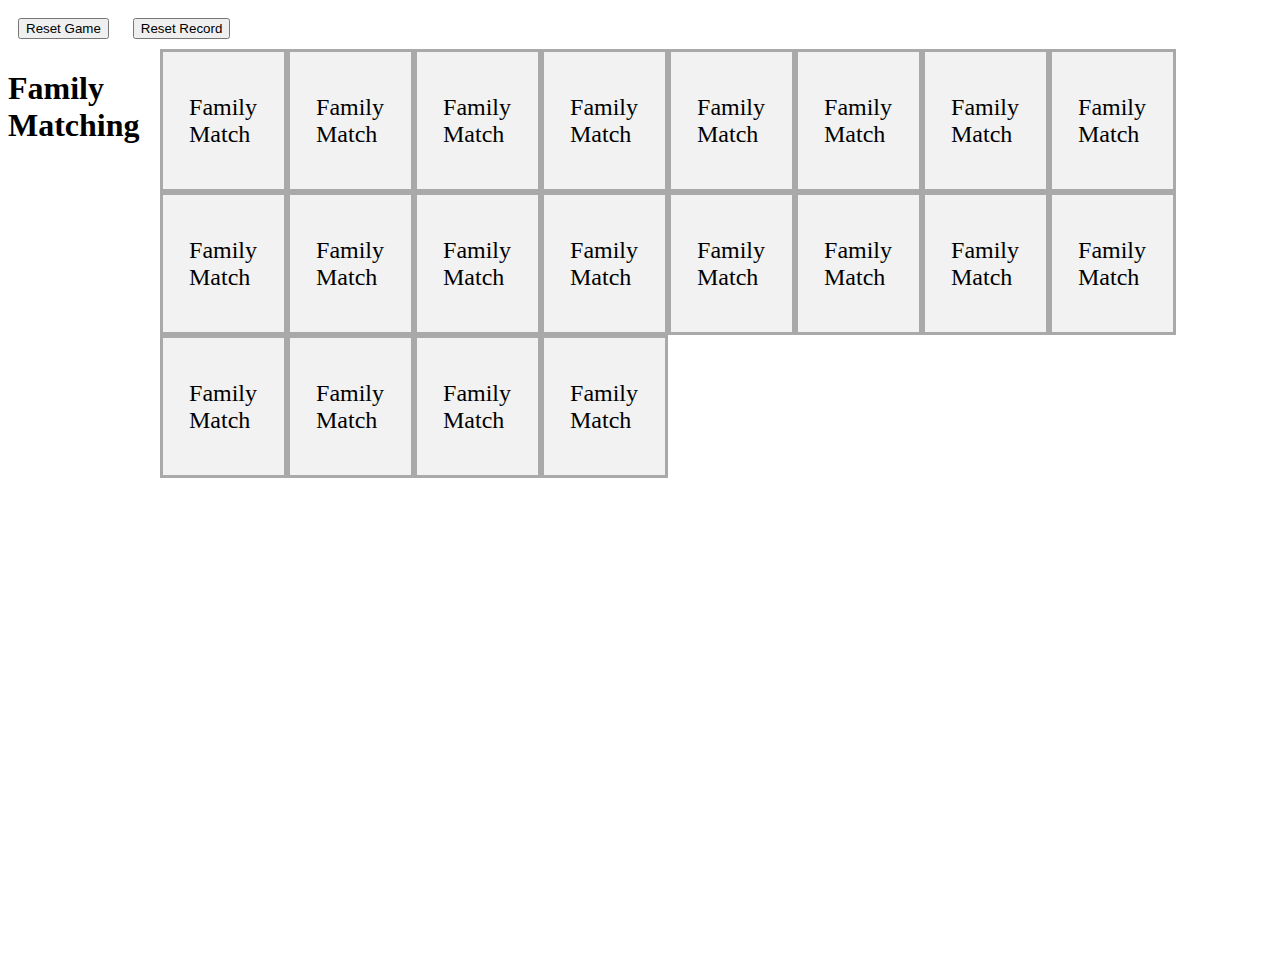
<file: FamilyMatch.html>
<!DOCTYPE html>
<html lang="en">
<head>
    <meta charset="UTF-8">
    <meta name="viewport" content="width=device-width, initial-scale=1.0">
    <title>Image Matching Game</title>
    <link rel="stylesheet" href="FamilyMatchStyle.css">
</head>
<body>
    <button onClick="window.location.reload();">Reset Game</button>
    <button onClick="resetRecord();">Reset Record</button>
    <div class="memory-game">
        <div id="topdiv">
            <h1>Family Matching</h1>
            <p id="personName"></p>
        </div>
        <div class="cards" id="card-container">
            <!-- Cards will be generated dynamically by JavaScript -->
        </div>
    </div>
    <script src="FamilyMatchScript.js"></script>
</body>
</html>
</file>
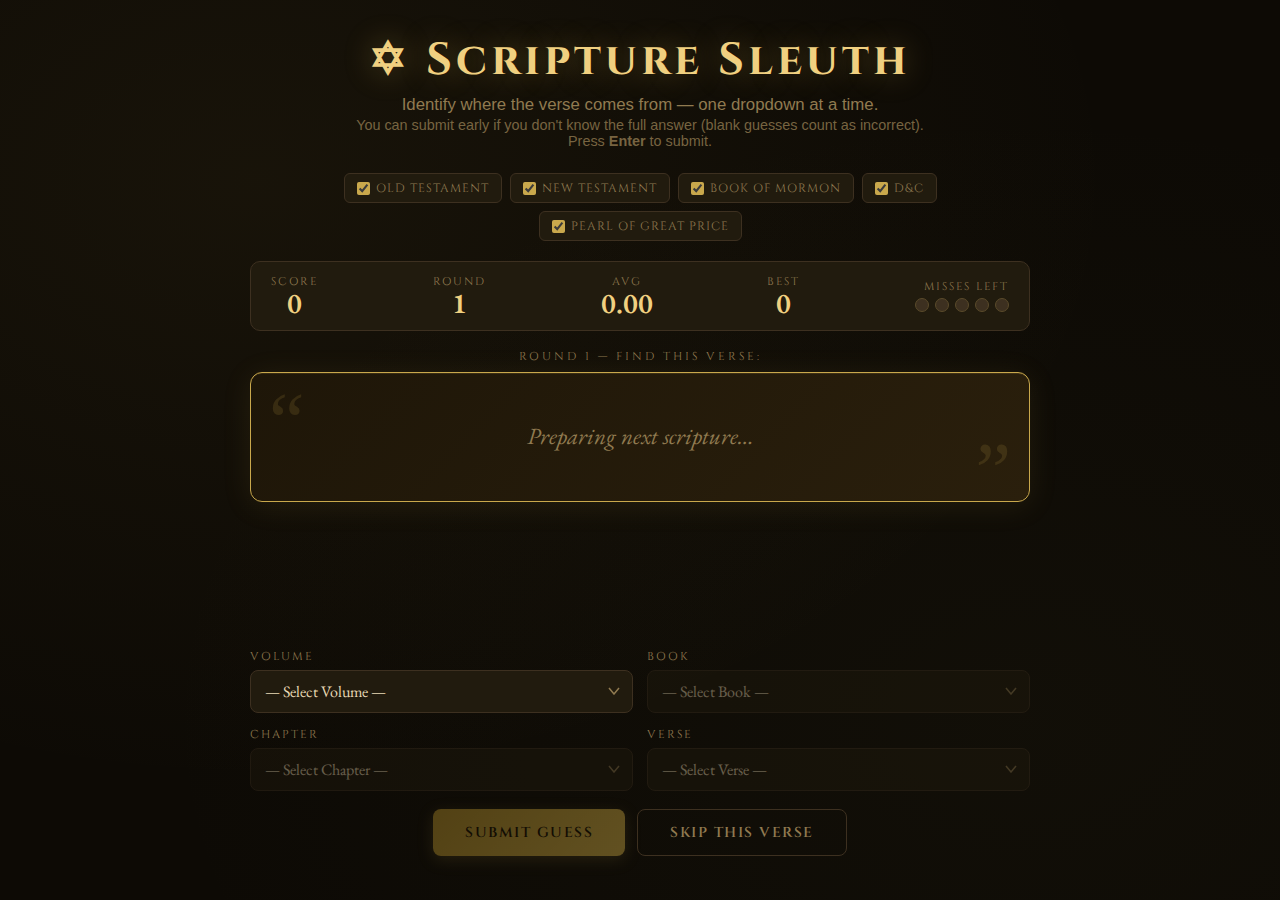
<file: scriptures.html>
<!DOCTYPE html>
<html lang="en">
<head>
<meta charset="UTF-8">
<meta name="viewport" content="width=device-width, initial-scale=1.0">
<title>Scripture Sleuth</title>
<link rel="preconnect" href="https://fonts.googleapis.com">
<link href="https://fonts.googleapis.com/css2?family=Cinzel:wght@400;600;700&family=EB+Garamond:ital,wght@0,400;0,500;1,400&display=swap" rel="stylesheet">
<style>
  :root {
    --gold: #c9a84c;
    --gold-light: #f0d080;
    --bg-dark: #0d0a05;
    --bg-mid: #1a1408;
    --bg-card: #211b0e;
    --border: #3d3020;
    --text: #e8d9b5;
    --text-dim: #907a50;
    --green: #4caf7d;
    --red: #e05555;
    --blue: #5b9bd5;
  }
  * { box-sizing: border-box; margin: 0; padding: 0; }
  body {
    font-family: 'EB Garamond', Georgia, serif;
    background: var(--bg-dark);
    color: var(--text);
    min-height: 100vh;
    display: flex;
    flex-direction: column;
    align-items: center;
    padding: 20px;
    background-image:
      radial-gradient(ellipse at 20% 20%, rgba(201,168,76,0.06) 0%, transparent 60%),
      radial-gradient(ellipse at 80% 80%, rgba(91,90,50,0.06) 0%, transparent 60%);
  }
  header {
    text-align: center;
    margin-bottom: 24px;
    padding-top: 10px;
  }
  header h1 {
    font-family: 'Cinzel', serif;
    font-size: 2.8rem;
    letter-spacing: 4px;
    color: var(--gold-light);
    text-shadow: 0 0 30px rgba(201,168,76,0.4);
  }
  header p { 
    color: var(--text-dim); font-size: 1.05rem; margin-top: 4px; 
    font-family: 'Helvetica Neue', Helvetica, Arial, sans-serif;
  }

  .game-wrapper { width: 100%; max-width: 780px; }

  /* Stats bar */
  .stats-bar {
    display: flex; justify-content: space-between; align-items: center;
    background: var(--bg-card); border: 1px solid var(--border);
    border-radius: 10px; padding: 12px 20px; margin-bottom: 18px;
    flex-wrap: wrap; gap: 10px;
  }
  .stat { text-align: center; }
  .stat-label { font-size: 0.7rem; letter-spacing: 2px; color: var(--text-dim); font-family: 'Cinzel', serif; text-transform: uppercase; }
  .stat-value { font-size: 1.8rem; font-weight: 600; color: var(--gold-light); line-height: 1; }
  .stat-value.score { color: var(--gold-light); }
  .miss-pips { display: flex; gap: 6px; margin-top: 4px; justify-content: center; }
  .pip { width: 14px; height: 14px; border-radius: 50%; background: var(--border); border: 1px solid #5a4a2a; transition: all 0.3s; }
  .pip.used { background: var(--red); border-color: #ff3333; box-shadow: 0 0 8px rgba(224,85,85,0.6); }

  /* Verse card */
  .verse-card {
    background: linear-gradient(135deg, #1e1608, #2a1f0c);
    border: 1px solid var(--gold);
    border-radius: 12px;
    padding: 32px 36px;
    margin-bottom: 22px;
    position: relative;
    box-shadow: 0 4px 30px rgba(201,168,76,0.1), inset 0 1px 0 rgba(201,168,76,0.15);
    min-height: 130px;
    display: flex; align-items: center; justify-content: center;
  }
  .verse-card::before {
    content: '\201C'; position: absolute; top: 8px; left: 18px;
    font-size: 5rem; color: rgba(201,168,76,0.15); line-height: 1; font-family: Georgia;
  }
  .verse-card::after {
    content: '\201D'; position: absolute; bottom: -10px; right: 18px;
    font-size: 5rem; color: rgba(201,168,76,0.15); line-height: 1; font-family: Georgia;
  }
  #verseText {
    font-size: 1.45rem; line-height: 1.8; text-align: center;
    color: var(--text); font-family: 'Helvetica Neue', Helvetica, Arial, sans-serif;
    font-weight: 400; font-style: normal;
  }
  .verse-card.loading #verseText { color: var(--text-dim); animation: pulse 1.5s ease-in-out infinite; font-family: 'EB Garamond', Georgia, serif; font-style: italic; }
  @keyframes pulse { 0%,100% { opacity:0.4; } 50% { opacity:1; } }
  .round-label {
    font-family: 'Cinzel', serif; font-size: 0.72rem; letter-spacing: 3px;
    color: var(--text-dim); text-align: center; margin-bottom: 8px;
    text-transform: uppercase;
  }
  
  /* Next round countdown overlay */
  .countdown-wrapper {
    display: flex; justify-content: center; align-items: center; gap: 16px;
    margin-top: 12px; margin-bottom: 6px;
    opacity: 0; pointer-events: none; transition: opacity 0.3s;
  }
  .countdown-wrapper.show {
    opacity: 1; pointer-events: auto;
  }
  .countdown {
    width: 44px; height: 44px; border-radius: 50%; border: 2px solid var(--gold);
    color: var(--gold-light); display: flex; align-items: center; justify-content: center;
    font-size: 1.5rem; font-family: 'Cinzel', serif; font-weight: bold;
  }
  .btn-next {
    padding: 10px 20px; font-size: 0.9rem; text-transform: uppercase;
    font-family: 'Cinzel', serif; font-weight: 600; letter-spacing: 1px;
    background: transparent; border: 1px solid var(--gold); color: var(--gold);
    border-radius: 8px; cursor: pointer; transition: all 0.2s;
  }
  .btn-next:hover {
    background: rgba(201,168,76,0.1); transform: translateY(-1px);
  }

  /* Volume Filters */
  .volume-filters {
    display: flex; flex-wrap: wrap; justify-content: center; gap: 8px;
    margin-bottom: 20px; font-family: 'Cinzel', serif; font-size: 0.75rem;
    color: var(--text-dim); text-transform: uppercase; letter-spacing: 1px;
  }
  .volume-filters label {
    display: flex; align-items: center; gap: 6px; cursor: pointer;
    background: var(--bg-card); border: 1px solid var(--border);
    padding: 6px 12px; border-radius: 6px; transition: all 0.2s;
  }
  .volume-filters label:hover { border-color: var(--gold); color: var(--gold-light); }
  .volume-filters input { accent-color: var(--gold); cursor: pointer; }

  /* Dropdowns section */
  .dropdowns { display: grid; grid-template-columns: 1fr 1fr; gap: 14px; margin-bottom: 18px; }
  .dropdown-group { display: flex; flex-direction: column; gap: 6px; }
  .dropdown-group label {
    font-family: 'Cinzel', serif; font-size: 0.72rem; letter-spacing: 2px;
    color: var(--text-dim); text-transform: uppercase;
  }
  select {
    background: var(--bg-card); color: var(--text);
    border: 1px solid var(--border); border-radius: 8px;
    padding: 10px 14px; font-size: 1rem; font-family: 'EB Garamond', serif;
    cursor: pointer; appearance: none; width: 100%;
    background-image: url("data:image/svg+xml,%3Csvg xmlns='http://www.w3.org/2000/svg' width='12' height='8' viewBox='0 0 12 8'%3E%3Cpath d='M1,1 L6,7 L11,1' stroke='%23907a50' stroke-width='1.5' fill='none'/%3E%3C/svg%3E");
    background-repeat: no-repeat; background-position: right 12px center;
    padding-right: 32px;
    transition: border-color 0.2s, box-shadow 0.2s;
  }
  select:focus { outline: none; border-color: var(--gold); box-shadow: 0 0 0 2px rgba(201,168,76,0.2); }
  select:disabled { opacity: 0.4; cursor: not-allowed; }
  select.correct { border-color: var(--green) !important; background-color: rgba(76,175,125,0.1); }
  select.wrong { border-color: var(--red) !important; background-color: rgba(224,85,85,0.1); }

  /* Buttons */
  .btn-row { display: flex; gap: 12px; justify-content: center; margin-bottom: 18px; }
  .btn {
    font-family: 'Cinzel', serif; font-weight: 600; letter-spacing: 1.5px;
    border: none; border-radius: 8px; padding: 13px 32px; cursor: pointer;
    font-size: 0.9rem; transition: all 0.2s; text-transform: uppercase;
  }
  .btn-primary {
    background: linear-gradient(135deg, #b8922a, #ddb84a);
    color: #1a1000; box-shadow: 0 4px 15px rgba(201,168,76,0.3);
  }
  .btn-primary:hover { transform: translateY(-2px); box-shadow: 0 6px 20px rgba(201,168,76,0.5); }
  .btn-primary:disabled { opacity: 0.4; cursor: not-allowed; transform: none; }
  .btn-secondary {
    background: transparent; color: var(--text-dim);
    border: 1px solid var(--border);
  }
  .btn-secondary:hover { border-color: var(--gold); color: var(--gold); }

  /* Feedback bar */
  .feedback-bar {
    text-align: center; font-size: 1.1rem; min-height: 28px;
    padding: 6px; transition: opacity 0.3s;
    border-radius: 6px; margin-bottom: 12px;
  }
  .feedback-bar.right { color: var(--green); }
  .feedback-bar.wrong { color: var(--red); }
  .feedback-bar.partial { color: var(--blue); }

  /* Answer reveal */
  #answerReveal {
    font-family: 'Cinzel', serif;
    color: var(--gold); text-align: center;
    font-size: 1rem; letter-spacing: 1px;
    min-height: 24px; margin-bottom: 14px;
    opacity: 0; transition: opacity 0.5s;
  }
  #answerReveal.show { opacity: 1; }

  /* Overlay screens */
  .overlay {
    display: none; position: fixed; inset: 0;
    background: rgba(0,0,0,0.85); backdrop-filter: blur(6px);
    z-index: 100; align-items: center; justify-content: center;
  }
  .overlay.active { display: flex; }
  .overlay-card {
    background: var(--bg-card); border: 2px solid var(--gold);
    border-radius: 16px; padding: 48px 56px; text-align: center;
    max-width: 480px; width: 90%;
    box-shadow: 0 0 60px rgba(201,168,76,0.2);
    animation: fadeIn 0.4s ease;
  }
  @keyframes fadeIn { from { opacity:0; transform: scale(0.92); } to { opacity:1; transform: scale(1); } }
  .overlay-card h2 { font-family: 'Cinzel', serif; font-size: 2rem; color: var(--gold-light); margin-bottom: 10px; }
  .overlay-card p { color: var(--text-dim); font-size: 1.1rem; margin-bottom: 8px; line-height: 1.7; font-style: italic; }
  .overlay-card .big-score { font-size: 3.5rem; color: var(--gold-light); margin: 16px 0; line-height: 1; }
  .overlay-card .label { font-family: 'Cinzel', serif; font-size: 0.7rem; letter-spacing: 3px; color: var(--text-dim); text-transform: uppercase; }
  .divider { border: none; border-top: 1px solid var(--border); margin: 20px 0; }

  @media (max-width: 560px) {
    header h1 { font-size: 2rem; }
    .dropdowns { grid-template-columns: 1fr; }
    .overlay-card { padding: 32px 24px; }
    .verse-card { padding: 24px 20px; }
    #verseText { font-size: 1.1rem; }
  }
</style>
</head>
<body>

<header>
  <h1>&#x2721; Scripture Sleuth</h1>
  <p>Identify where the verse comes from &mdash; one dropdown at a time.</p>
  <p style="font-size:0.9rem; margin-top:2px; opacity:0.8;">You can submit early if you don't know the full answer (blank guesses count as incorrect).<br>Press <strong>Enter</strong> to submit.</p>
</header>

<div class="game-wrapper">

  <div class="volume-filters" id="volFilters">
    <label><input type="checkbox" value="ot" checked> Old Testament</label>
    <label><input type="checkbox" value="nt" checked> New Testament</label>
    <label><input type="checkbox" value="bofm" checked> Book of Mormon</label>
    <label><input type="checkbox" value="dc" checked> D&amp;C</label>
    <label><input type="checkbox" value="pgp" checked> Pearl of Great Price</label>
  </div>

  <div class="stats-bar">
    <div class="stat">
      <div class="stat-label">Score</div>
      <div class="stat-value score" id="scoreDisplay">0</div>
    </div>
    <div class="stat">
      <div class="stat-label">Round</div>
      <div class="stat-value" id="roundDisplay">1</div>
    </div>
    <div class="stat">
      <div class="stat-label">Avg</div>
      <div class="stat-value" id="avgDisplay">0.00</div>
    </div>
    <div class="stat">
      <div class="stat-label">Best</div>
      <div class="stat-value" id="bestDisplay">0</div>
    </div>
    <div class="stat" style="text-align:right">
      <div class="stat-label">Misses Left</div>
      <div class="miss-pips">
        <div class="pip" id="pip0"></div>
        <div class="pip" id="pip1"></div>
        <div class="pip" id="pip2"></div>
        <div class="pip" id="pip3"></div>
        <div class="pip" id="pip4"></div>
      </div>
    </div>
  </div>

  <div class="round-label" id="roundLabel">Round 1 &mdash; Find this verse:</div>

  <div class="verse-card" id="verseCard">
    <div id="verseText">Loading scripture&hellip;</div>
  </div>

  <div id="answerReveal"></div>
  <div class="feedback-bar" id="feedbackBar"></div>
  <div class="countdown-wrapper" id="countdownWrapper">
    <button class="btn-next" id="nextBtn">Next &#10140;</button>
  </div>

  <div class="dropdowns">
    <div class="dropdown-group">
      <label for="volSelect">Volume</label>
      <select id="volSelect">
        <option value="">— Select Volume —</option>
        <option value="ot">Old Testament</option>
        <option value="nt">New Testament</option>
        <option value="bofm">Book of Mormon</option>
        <option value="dc">Doctrine &amp; Covenants</option>
        <option value="pgp">Pearl of Great Price</option>
      </select>
    </div>
    <div class="dropdown-group">
      <label for="bookSelect">Book</label>
      <select id="bookSelect" disabled>
        <option value="">— Select Book —</option>
      </select>
    </div>
    <div class="dropdown-group">
      <label for="chapSelect" id="chapLabel">Chapter</label>
      <select id="chapSelect" disabled>
        <option value="">— Select Chapter —</option>
      </select>
    </div>
    <div class="dropdown-group">
      <label for="verseSelect">Verse</label>
      <select id="verseSelect" disabled>
        <option value="">— Select Verse —</option>
      </select>
    </div>
  </div>

  <div class="btn-row">
    <button class="btn btn-primary" id="submitBtn" disabled>Submit Guess</button>
    <button class="btn btn-secondary" id="skipBtn">Skip This Verse</button>
  </div>

</div>

<!-- Game Over overlay -->
<div class="overlay" id="gameOverOverlay">
  <div class="overlay-card">
    <h2>Game Over</h2>
    <p>You have exhausted your 5 misses.</p>
    <div class="big-score" id="finalScore">0</div>
    <div class="label">Points Earned</div>
    <hr class="divider">
    <p id="highScoreMsg" style="color:var(--gold);font-style:normal;font-family:'Cinzel',serif;font-size:0.9rem;letter-spacing:1px;"></p>
    <br>
    <button class="btn btn-primary" onclick="startGame()">Play Again</button>
  </div>
</div>

<script>
// =====================================================================
// SCRIPTURE DATA
// Format: { bookName: { vol: 'volumeId', api: 'API name', verses: [v_ch1, v_ch2, ...] } }
// verses array: verses[i] = verse count for chapter (i+1)
// =====================================================================
const SCRIPTURE_DB = {
  // ---- OLD TESTAMENT ----
  'Genesis':        { vol:'ot', api:'Genesis',        verses:[31,25,24,26,32,22,24,22,29,32,32,20,18,24,21,16,27,33,38,18,34,24,20,67,34,35,46,22,35,43,55,32,20,31,29,43,36,30,23,43,54,38,34,34,28,34,31,22,33,26] },
  'Exodus':         { vol:'ot', api:'Exodus',         verses:[22,25,22,31,23,30,25,32,35,29,10,51,22,31,27,36,16,27,25,26,36,31,33,18,40,37,21,43,46,38,18,35,23,35,35,38,29,31,43,38] },
  'Leviticus':      { vol:'ot', api:'Leviticus',      verses:[17,16,17,35,19,30,38,36,24,20,47,8,59,57,33,34,16,30,24,16,15,11,33,25,3,12,22] },
  'Numbers':        { vol:'ot', api:'Numbers',        verses:[54,34,51,49,31,27,89,26,23,36,35,16,33,45,41,50,13,32,22,29,35,41,30,25,18,65,23,31,40,16,54,42,56,29,34,13] },
  'Deuteronomy':    { vol:'ot', api:'Deuteronomy',    verses:[46,37,29,49,33,25,26,20,29,22,32,32,18,29,23,22,20,22,21,20,23,30,25,22,19,19,26,68,29,20,30,52,29,12] },
  'Joshua':         { vol:'ot', api:'Joshua',         verses:[18,24,17,24,15,27,26,35,27,43,23,24,33,15,63,10,18,28,51,9,45,34,16,33] },
  'Judges':         { vol:'ot', api:'Judges',         verses:[36,23,31,24,31,40,25,35,57,18,40,15,25,20,20,31,13,31,30,48,25] },
  'Ruth':           { vol:'ot', api:'Ruth',           verses:[22,23,18,22] },
  '1 Samuel':       { vol:'ot', api:'1 Samuel',       verses:[28,36,21,22,12,21,17,22,27,27,15,25,23,52,35,23,58,30,24,42,15,23,29,22,44,25,12,25,11,31,13] },
  '2 Samuel':       { vol:'ot', api:'2 Samuel',       verses:[27,32,39,12,25,23,29,18,13,19,27,31,39,33,37,23,29,33,43,26,22,51,39,25] },
  '1 Kings':        { vol:'ot', api:'1 Kings',        verses:[53,46,28,34,18,38,51,66,28,29,43,33,34,31,34,34,24,46,21,43,29,53] },
  '2 Kings':        { vol:'ot', api:'2 Kings',        verses:[18,25,27,44,27,33,20,29,37,36,21,21,25,29,38,20,41,37,37,21,26,20,37,20,30] },
  '1 Chronicles':   { vol:'ot', api:'1 Chronicles',   verses:[54,55,24,43,26,81,40,40,44,14,47,40,14,17,29,43,27,17,19,8,30,19,32,31,31,32,34,21,30] },
  '2 Chronicles':   { vol:'ot', api:'2 Chronicles',   verses:[17,18,17,22,14,42,22,18,31,19,23,16,22,15,19,14,19,34,11,37,20,12,21,27,28,23,9,27,36,27,21,33,25,33,27,23] },
  'Ezra':           { vol:'ot', api:'Ezra',           verses:[11,70,13,24,17,22,28,36,15,44] },
  'Nehemiah':       { vol:'ot', api:'Nehemiah',       verses:[11,20,32,23,19,19,73,18,38,39,36,47,31] },
  'Esther':         { vol:'ot', api:'Esther',         verses:[22,23,15,17,14,14,10,17,32,3] },
  'Job':            { vol:'ot', api:'Job',            verses:[22,13,26,21,27,30,21,22,35,22,20,25,28,22,35,22,16,21,29,29,34,30,17,25,6,14,23,28,25,31,40,22,33,37,16,33,24,41,30,24,34,17] },
  'Psalms':         { vol:'ot', api:'Psalms',         verses:[6,12,8,8,12,10,17,9,20,18,7,8,6,7,5,11,15,50,14,9,13,31,6,10,22,12,14,9,11,12,24,11,22,22,28,12,40,22,13,17,13,11,5,26,17,11,9,14,20,23,19,9,6,7,23,13,11,11,17,12,8,12,11,10,13,20,7,35,36,5,24,20,28,23,10,12,20,72,13,19,16,8,18,12,13,17,7,18,52,17,16,15,5,23,11,13,12,9,9,5,8,28,22,35,45,48,43,13,31,7,10,10,9,8,18,19,2,29,176,7,8,9,4,8,5,6,5,6,8,8,3,18,3,3,21,26,9,8,24,13,10,7,12,15,21,10,20,14,9,6] },
  'Proverbs':       { vol:'ot', api:'Proverbs',       verses:[33,22,35,27,23,35,27,36,18,32,31,28,25,35,33,33,28,24,29,30,31,29,35,34,28,28,27,28,62,44,33] },
  'Ecclesiastes':   { vol:'ot', api:'Ecclesiastes',   verses:[18,26,22,17,19,11,30,21,11,20,12,23] },
  'Solomon\'s Song':{ vol:'ot', api:'Solomon\'s Song',verses:[17,17,11,16,16,13,13,14] },
  'Isaiah':         { vol:'ot', api:'Isaiah',         verses:[31,22,26,6,30,13,25,22,21,34,16,6,22,32,9,14,14,7,25,6,17,25,18,23,12,21,13,29,24,33,9,20,24,17,10,22,38,22,8,31,29,25,28,28,25,13,15,22,26,11,23,15,12,17,13,12,21,14,21,22,11,12,19,12,25,24] },
  'Jeremiah':       { vol:'ot', api:'Jeremiah',       verses:[19,37,25,31,31,30,34,22,26,25,23,17,27,22,21,21,27,23,15,18,14,30,40,10,38,24,22,17,32,24,40,44,26,22,19,32,21,28,18,16,18,22,13,30,5,28,7,47,39,46,64,34] },
  'Lamentations':   { vol:'ot', api:'Lamentations',   verses:[22,22,66,22,22] },
  'Ezekiel':        { vol:'ot', api:'Ezekiel',        verses:[28,10,27,17,17,14,27,18,11,22,25,28,23,23,8,63,24,32,14,49,32,31,49,27,17,21,36,26,21,26,18,32,33,31,15,38,28,23,29,49,26,20,27,31,25,24,23,35] },
  'Daniel':         { vol:'ot', api:'Daniel',         verses:[21,49,30,37,31,28,28,27,27,21,45,13] },
  'Hosea':          { vol:'ot', api:'Hosea',          verses:[11,23,5,19,15,11,16,14,17,15,12,14,16,9] },
  'Joel':           { vol:'ot', api:'Joel',           verses:[20,32,21] },
  'Amos':           { vol:'ot', api:'Amos',           verses:[15,16,15,13,27,14,17,14,15] },
  'Obadiah':        { vol:'ot', api:'Obadiah',        verses:[21] },
  'Jonah':          { vol:'ot', api:'Jonah',          verses:[17,10,10,11] },
  'Micah':          { vol:'ot', api:'Micah',          verses:[16,13,12,13,15,16,20] },
  'Nahum':          { vol:'ot', api:'Nahum',          verses:[15,13,19] },
  'Habakkuk':       { vol:'ot', api:'Habakkuk',       verses:[17,20,19] },
  'Zephaniah':      { vol:'ot', api:'Zephaniah',      verses:[18,15,20] },
  'Haggai':         { vol:'ot', api:'Haggai',         verses:[15,23] },
  'Zechariah':      { vol:'ot', api:'Zechariah',      verses:[21,13,10,14,11,15,14,23,17,12,17,14,9,21] },
  'Malachi':        { vol:'ot', api:'Malachi',        verses:[14,17,18,6] },
  // ---- NEW TESTAMENT ----
  'Matthew':        { vol:'nt', api:'Matthew',        verses:[25,23,17,25,48,34,29,34,38,42,30,50,58,36,39,28,27,35,30,34,46,46,39,51,46,75,66,20] },
  'Mark':           { vol:'nt', api:'Mark',           verses:[45,28,35,41,43,56,37,38,50,52,33,44,37,72,47,20] },
  'Luke':           { vol:'nt', api:'Luke',           verses:[80,52,38,44,39,49,50,56,62,42,54,59,35,35,32,31,37,43,48,47,38,71,56,53] },
  'John':           { vol:'nt', api:'John',           verses:[51,25,36,54,47,71,53,59,41,42,57,50,38,31,27,33,26,40,42,31,25] },
  'Acts':           { vol:'nt', api:'Acts',           verses:[26,47,26,37,42,15,60,40,43,48,30,25,52,28,41,40,34,28,40,38,40,30,35,27,27,32,44,31] },
  'Romans':         { vol:'nt', api:'Romans',         verses:[32,29,31,25,21,23,25,39,33,21,36,21,14,26,33,24] },
  '1 Corinthians':  { vol:'nt', api:'1 Corinthians',  verses:[31,16,23,21,13,20,40,13,27,33,34,31,13,40,58,24] },
  '2 Corinthians':  { vol:'nt', api:'2 Corinthians',  verses:[24,17,18,18,21,18,16,24,15,18,33,21,14] },
  'Galatians':      { vol:'nt', api:'Galatians',      verses:[24,21,29,31,26,18] },
  'Ephesians':      { vol:'nt', api:'Ephesians',      verses:[23,22,21,32,33,24] },
  'Philippians':    { vol:'nt', api:'Philippians',    verses:[30,30,21,23] },
  'Colossians':     { vol:'nt', api:'Colossians',     verses:[29,23,25,18] },
  '1 Thessalonians':{ vol:'nt', api:'1 Thessalonians',verses:[10,20,13,18,28] },
  '2 Thessalonians':{ vol:'nt', api:'2 Thessalonians',verses:[12,17,18] },
  '1 Timothy':      { vol:'nt', api:'1 Timothy',      verses:[20,15,16,16,25,21] },
  '2 Timothy':      { vol:'nt', api:'2 Timothy',      verses:[18,26,17,22] },
  'Titus':          { vol:'nt', api:'Titus',          verses:[16,15,15] },
  'Philemon':       { vol:'nt', api:'Philemon',       verses:[25] },
  'Hebrews':        { vol:'nt', api:'Hebrews',        verses:[14,18,19,16,14,20,28,13,28,39,40,29,25] },
  'James':          { vol:'nt', api:'James',          verses:[27,26,18,17,20] },
  '1 Peter':        { vol:'nt', api:'1 Peter',        verses:[25,25,22,19,14] },
  '2 Peter':        { vol:'nt', api:'2 Peter',        verses:[21,22,18] },
  '1 John':         { vol:'nt', api:'1 John',         verses:[10,29,24,21,21] },
  '2 John':         { vol:'nt', api:'2 John',         verses:[13] },
  '3 John':         { vol:'nt', api:'3 John',         verses:[14] },
  'Jude':           { vol:'nt', api:'Jude',           verses:[25] },
  'Revelation':     { vol:'nt', api:'Revelation',     verses:[20,29,22,11,14,17,17,13,21,11,19,17,18,20,8,21,18,24,21,15,27,21] },
  // ---- BOOK OF MORMON ----
  '1 Nephi':        { vol:'bofm', api:'1 Nephi',      verses:[20,16,25,24,17,35,30,18,23,22,26,15,14,27,20,17,19,21,25,21,18,25] },
  '2 Nephi':        { vol:'bofm', api:'2 Nephi',      verses:[26,31,15,15,28,33,35,25,26,14,27,32,14,33,26,21,17,23,13,44,14,36,19,19,15,25,12,14,17,30,22,28,23] },
  'Jacob':          { vol:'bofm', api:'Jacob',         verses:[19,25,11,18,21,33,27] },
  'Enos':           { vol:'bofm', api:'Enos',          verses:[27] },
  'Jarom':          { vol:'bofm', api:'Jarom',         verses:[15] },
  'Omni':           { vol:'bofm', api:'Omni',          verses:[30] },
  'Words of Mormon':{ vol:'bofm', api:'Words of Mormon',verses:[18] },
  'Mosiah':         { vol:'bofm', api:'Mosiah',        verses:[18,29,30,32,34,38,22,17,28,22,21,9,38,25,37,23,28,23,33,17,28,21,13,25,15,25,33,25,31] },
  'Alma':           { vol:'bofm', api:'Alma',          verses:[33,38,39,39,48,31,25,23,30,27,21,31,29,24,24,28,23,35,51,35,29,37,26,13,29,33,40,32,39,33,35,37,38,37,22,25,24,32,29,23,27,30,24,29,24,22,29,43,25,26,28,26,36,28,30,28,30,22,27,21,20,32,27] },
  'Helaman':        { vol:'bofm', api:'Helaman',       verses:[33,23,30,27,32,20,25,18,25,26,26,40,36,37,37,27] },
  '3 Nephi':        { vol:'bofm', api:'3 Nephi',       verses:[42,19,22,14,24,21,22,42,25,18,36,47,57,32,33,17,20,38,31,24,36,23,43,40,28,32,29,26,30,24] },
  '4 Nephi':        { vol:'bofm', api:'4 Nephi',       verses:[49] },
  'Mormon':         { vol:'bofm', api:'Mormon',         verses:[22,15,15,38,14,15,15,8,37] },
  'Ether':          { vol:'bofm', api:'Ether',          verses:[43,23,31,27,28,26,28,21,30,22,24,34,32,25,34] },
  'Moroni':         { vol:'bofm', api:'Moroni',         verses:[23,24,8,23,6,9,12,26,26,34] },
  // ---- DOCTRINE & COVENANTS ----
  'Doctrine and Covenants': { vol:'dc', api:'Doctrine and Covenants',
    verses:[39,3,20,7,35,37,8,12,14,70,30,9,1,11,6,6,9,47,41,84,12,4,7,19,16,2,18,16,50,11,13,5,17,12,27,8,4,42,24,3,12,93,35,6,75,33,4,6,28,46,20,44,7,10,6,20,16,65,24,17,39,9,66,43,6,13,14,35,8,18,11,26,6,7,36,119,15,22,4,5,7,24,6,120,12,11,8,141,21,37,6,2,53,17,17,9,28,48,8,17,101,34,40,86,41,8,100,8,80,16,11,34,10,2,19,1,16,6,7,1,46,9,17,145,4,3,12,25,9,23,8,66,74,12,7,42,10,60] },
  // ---- PEARL OF GREAT PRICE ----
  'Moses':                { vol:'pgp', api:'Moses',                 verses:[42,31,25,32,59,68,69,30] },
  'Abraham':              { vol:'pgp', api:'Abraham',               verses:[31,29,28,31,21] },
  'Joseph Smith--Matthew':{ vol:'pgp', api:'Js-M',                  verses:[55] },
  'Joseph Smith--History':{ vol:'pgp', api:'Js-H',                  verses:[75] },
  'Articles of Faith':    { vol:'pgp', api:'articles of faith',     verses:[13] },
};

// Volume metadata
const VOLUMES = {
  ot:   { name: 'Old Testament',           chapLabel: 'Chapter' },
  nt:   { name: 'New Testament',           chapLabel: 'Chapter' },
  bofm: { name: 'Book of Mormon',          chapLabel: 'Chapter' },
  dc:   { name: 'Doctrine & Covenants',    chapLabel: 'Section' },
  pgp:  { name: 'Pearl of Great Price',    chapLabel: 'Chapter' },
};

// Precompute flat list of books per volume
const BOOKS_BY_VOL = {};
for (const [name, data] of Object.entries(SCRIPTURE_DB)) {
  if (!BOOKS_BY_VOL[data.vol]) BOOKS_BY_VOL[data.vol] = [];
  BOOKS_BY_VOL[data.vol].push(name);
}

// =====================================================================
// GAME STATE
// =====================================================================
let state = {
  score: 0,
  round: 1,
  misses: 0,
  guesses: 0,
  best: parseInt(localStorage.getItem('scriptureSleuthBest') || '0'),
  currentRef: null,   // { bookName, chapter (1-based), verse (1-based) }
  submitted: false,
  loading: false,
};

// =====================================================================
// DOM REFS
// =====================================================================
const volSel   = document.getElementById('volSelect');
const bookSel  = document.getElementById('bookSelect');
const chapSel  = document.getElementById('chapSelect');
const verseSel = document.getElementById('verseSelect');
const chapLabel= document.getElementById('chapLabel');
const submitBtn= document.getElementById('submitBtn');
const skipBtn  = document.getElementById('skipBtn');
const verseText= document.getElementById('verseText');
const verseCard= document.getElementById('verseCard');
const feedbackBar   = document.getElementById('feedbackBar');
const answerReveal  = document.getElementById('answerReveal');
const scoreDisplay  = document.getElementById('scoreDisplay');
const roundDisplay  = document.getElementById('roundDisplay');
const avgDisplay    = document.getElementById('avgDisplay');
const bestDisplay   = document.getElementById('bestDisplay');
const roundLabel    = document.getElementById('roundLabel');
const gameOverOverlay = document.getElementById('gameOverOverlay');
const finalScoreEl  = document.getElementById('finalScore');
const highScoreMsg  = document.getElementById('highScoreMsg');
const countdownWrapper = document.getElementById('countdownWrapper');
const nextBtn       = document.getElementById('nextBtn');

// =====================================================================
// RANDOM REFERENCE PICKER (Uniformly distributed across all verses)
// =====================================================================
let activeVols = ['ot', 'nt', 'bofm', 'dc', 'pgp'];
let SCRIPTURE_WEIGHTS = [];
let totalStandardWorksVerses = 0;

function rebuildWeights() {
  SCRIPTURE_WEIGHTS = [];
  totalStandardWorksVerses = 0;
  for (const [book, data] of Object.entries(SCRIPTURE_DB)) {
    if (!activeVols.includes(data.vol)) continue;
    
    let bookVerses = 0;
    for (const count of data.verses) bookVerses += count;
    
    SCRIPTURE_WEIGHTS.push({
      book: book,
      start: totalStandardWorksVerses,
      end: totalStandardWorksVerses + bookVerses
    });
    totalStandardWorksVerses += bookVerses;
  }
}
rebuildWeights();

// Compute global indices for distance calculating
let globalTotalVerses = 0;
const GLOBAL_SCRIPTURE_WEIGHTS = {};
for (const [book, data] of Object.entries(SCRIPTURE_DB)) {
  let bookVerses = 0;
  for (const count of data.verses) bookVerses += count;
  GLOBAL_SCRIPTURE_WEIGHTS[book] = {
    start: globalTotalVerses,
    end: globalTotalVerses + bookVerses,
    chapters: data.verses
  };
  globalTotalVerses += bookVerses;
}

function getGlobalVerseIndex(book, chapter, verse) {
  const bData = GLOBAL_SCRIPTURE_WEIGHTS[book];
  if (!bData) return -1;
  let idx = bData.start;
  for (let c = 0; c < chapter - 1; c++) {
    idx += bData.chapters[c] || 0;
  }
  idx += verse - 1;
  return idx;
}

// Handle checkbox changes
document.querySelectorAll('#volFilters input').forEach(cb => {
  cb.addEventListener('change', () => {
    const checked = document.querySelectorAll('#volFilters input:checked');
    if (checked.length === 0) {
      // Prevent user from unchecking everything
      cb.checked = true;
      return;
    }
    activeVols = Array.from(checked).map(i => i.value);
    rebuildWeights();
    startGame(); // reset the game to reflect the new subset of scriptures
  });
});

function pickRandomRef() {
  const rand = Math.floor(Math.random() * totalStandardWorksVerses);
  const targetBookData = SCRIPTURE_WEIGHTS.find(w => rand >= w.start && rand < w.end);
  const bookName = targetBookData.book;
  const data = SCRIPTURE_DB[bookName];
  
  let verseOffset = rand - targetBookData.start;
  let chapterIdx = 0;
  while (verseOffset >= data.verses[chapterIdx]) {
    verseOffset -= data.verses[chapterIdx];
    chapterIdx++;
  }
  
  return { bookName, chapter: chapterIdx + 1, verse: verseOffset + 1 };
}

// =====================================================================
// API FETCH
// =====================================================================
async function fetchVerse(ref) {
  const apiBook = SCRIPTURE_DB[ref.bookName].api;
  const q = encodeURIComponent(`${apiBook} ${ref.chapter}:${ref.verse}`);
  
  // Use allOrigins CORS proxy (more reliable than corsproxy.io)
  const targetUrl = encodeURIComponent(`https://api.nephi.org/scriptures/?q=${q}&format=json`);
  const url = `https://api.allorigins.win/raw?url=${targetUrl}`;
  
  const res = await fetch(url);
  const data = await res.json();
  if (data.scriptures && data.scriptures.length > 0) {
    return data.scriptures[0].text;
  }
  return null;
}

// =====================================================================
// PREFETCH QUEUE
// =====================================================================
const PREFETCH_LIMIT = 3;
let verseQueue = [];
let isFetchingQueue = false;

async function maintainQueue() {
  if (isFetchingQueue) return;
  isFetchingQueue = true;
  
  while (verseQueue.length < PREFETCH_LIMIT) {
    let fetched = false;
    let attempts = 0;
    while (!fetched && attempts < 8) {
      const ref = pickRandomRef();
      try { 
        const text = await fetchVerse(ref); 
        if (text) {
          verseQueue.push({ ref, text });
          fetched = true;
        }
      } catch(e) {}
      attempts++;
    }
    if (!fetched) break; // Break if we heavily fail so we don't infinite loop
  }
  
  isFetchingQueue = false;
}

// =====================================================================
// LOAD ROUND
// =====================================================================
async function loadRound() {
  state.submitted = false;
  state.loading = true;
  state.guesses = 0;
  clearFeedback();
  resetDropdowns();
  
  // Auto-fill and lock Volume if only 1 is selected
  if (activeVols.length === 1) {
    volSel.value = activeVols[0];
    volSel.disabled = true;
    volSel.dispatchEvent(new Event('change'));
  } else {
    volSel.disabled = false;
  }
  
  submitBtn.disabled = true; // explicitly keep disabled until choices made
  skipBtn.disabled = true;
  verseCard.classList.add('loading');
  verseText.textContent = 'Preparing next scripture\u2026';
  roundLabel.textContent = `Round ${state.round} \u2014 Find this verse:`;

  // Start prefetching if we haven't already
  maintainQueue();

  // Wait for the queue to have at least one verse
  while (verseQueue.length === 0) {
    await new Promise(r => setTimeout(r, 500));
  }

  // Dequeue the next verse
  const nextItem = verseQueue.shift();
  state.currentRef = nextItem.ref;
  const text = nextItem.text;

  // Replenish the queue in the background
  maintainQueue();

  verseCard.classList.remove('loading');
  state.loading = false;
  skipBtn.disabled = false;

  skipBtn.textContent = 'Skip This Verse';
  verseText.textContent = text;
}

// =====================================================================
// DROPDOWNS — CASCADE LOGIC
// =====================================================================
volSel.addEventListener('change', () => {
  // Reset downstream
  bookSel.innerHTML = '<option value="">\u2014 Select Book \u2014</option>';
  chapSel.innerHTML = '<option value="">\u2014 Select Chapter \u2014</option>';
  verseSel.innerHTML = '<option value="">\u2014 Select Verse \u2014</option>';
  chapSel.disabled = true; verseSel.disabled = true;
  bookSel.disabled = true;
  bookSel.className = ''; chapSel.className = ''; verseSel.className = '';
  checkSubmit();

  const vol = volSel.value;
  if (!vol) return;
  const books = BOOKS_BY_VOL[vol] || [];
  books.forEach(name => {
    const opt = document.createElement('option');
    opt.value = name; opt.textContent = name;
    bookSel.appendChild(opt);
  });
  bookSel.disabled = false;
  chapLabel.textContent = VOLUMES[vol].chapLabel;
});

bookSel.addEventListener('change', () => {
  chapSel.innerHTML = '<option value="">\u2014 Select \u2014</option>';
  verseSel.innerHTML = '<option value="">\u2014 Select Verse \u2014</option>';
  chapSel.disabled = true; verseSel.disabled = true;
  chapSel.className = ''; verseSel.className = '';
  checkSubmit();

  const bookName = bookSel.value;
  if (!bookName) return;
  const data = SCRIPTURE_DB[bookName];
  if (!data) return;
  const numChaps = data.verses.length;
  for (let c = 1; c <= numChaps; c++) {
    const opt = document.createElement('option');
    opt.value = c; opt.textContent = c;
    chapSel.appendChild(opt);
  }
  chapSel.disabled = false;
});

chapSel.addEventListener('change', () => {
  verseSel.innerHTML = '<option value="">\u2014 Select Verse \u2014</option>';
  verseSel.disabled = true;
  verseSel.className = '';
  checkSubmit();

  const bookName = bookSel.value;
  const chapNum  = parseInt(chapSel.value);
  if (!bookName || !chapNum) return;
  const data = SCRIPTURE_DB[bookName];
  if (!data) return;
  const numVerses = data.verses[chapNum - 1] || 30;
  for (let v = 1; v <= numVerses; v++) {
    const opt = document.createElement('option');
    opt.value = v; opt.textContent = v;
    verseSel.appendChild(opt);
  }
  verseSel.disabled = false;
});

verseSel.addEventListener('change', () => { checkSubmit(); });

function checkSubmit() {
  submitBtn.disabled = !(!state.submitted && volSel.value);
}

// =====================================================================
// SUBMIT
// =====================================================================
submitBtn.addEventListener('click', () => {
  if (state.submitted || state.loading) return;
  state.guesses++;

  const ref = state.currentRef;
  const correctVol  = SCRIPTURE_DB[ref.bookName].vol;
  const correctBook = ref.bookName;
  const correctChap = ref.chapter;
  const correctVerse= ref.verse;

  const guessVol  = volSel.value;
  const guessBook = bookSel.value;
  const guessChap = parseInt(chapSel.value);
  const guessVerse= parseInt(verseSel.value);

  const rightVol   = guessVol  === correctVol;
  const rightBook  = guessBook === correctBook;
  const rightChap  = guessChap === correctChap;
  const rightVerse = guessVerse=== correctVerse;

  // Highlight dropdowns
  markSel(volSel,   rightVol);
  markSel(bookSel,  rightBook);
  markSel(chapSel,  rightChap);
  markSel(verseSel, rightVerse);

  let pts = 0;
  let maxPts = 4;
  if (activeVols.length === 1) {
    maxPts = 3;
    pts = [rightBook, rightChap, rightVerse].filter(Boolean).length;
  } else {
    pts = [rightVol, rightBook, rightChap, rightVerse].filter(Boolean).length;
  }

  const isPerfect = (pts === maxPts);
  const isLastGuess = (state.guesses >= 3);

  if (isPerfect || isLastGuess) {
    state.submitted = true;
    submitBtn.disabled = true;
    skipBtn.disabled = true;

    // Check requirement
    let failedRequirement = false;
    if (correctVol === 'dc') {
      if (!rightVol || !rightBook || !rightChap) failedRequirement = true;
    } else {
      if (!rightVol || !rightBook) failedRequirement = true;
    }

    if (failedRequirement) {
      state.misses++;
      updatePips();
    }

    state.score += pts;
    scoreDisplay.textContent = state.score;
    const avg = (state.score / state.round).toFixed(2);
    avgDisplay.textContent = avg;

    if (state.score > state.best) {
      state.best = state.score;
      localStorage.setItem('scriptureSleuthBest', state.best);
      bestDisplay.textContent = state.best;
    }

    const chapWord = VOLUMES[correctVol]?.chapLabel || 'Chapter';
    const volName  = VOLUMES[correctVol]?.name || correctVol;
    answerReveal.textContent = `${correctBook} ${correctChap}:${correctVerse}  (${volName})`;
    answerReveal.classList.add('show');

    if (isPerfect) {
      showFeedback(`\u2726 Perfect! All correct! +${pts} points`, 'right');
    } else if (failedRequirement) {
      const needed = correctVol === 'dc' ? 'Vol, Book & Sec' : 'Vol & Book';
      showFeedback(`\u2715 Miss! You needed ${needed}. +${pts} pts. Miss ${state.misses}/5.`, 'wrong');
    } else {
      showFeedback(`${pts}/${maxPts} correct \u2014 +${pts} point${pts>1?'s':''}`, 'partial');
    }

    if (state.misses >= 5) {
      setTimeout(() => showGameOver(), 1400);
      return;
    }

    showNextButton();
  } else {
    // Guesses remain
    let distMsg = "";
    if (guessBook && !isNaN(guessChap) && !isNaN(guessVerse)) {
      const guessIdx = getGlobalVerseIndex(guessBook, guessChap, guessVerse);
      const actIdx = getGlobalVerseIndex(correctBook, correctChap, correctVerse);
      if (guessIdx !== -1 && actIdx !== -1) {
        const diff = Math.abs(guessIdx - actIdx);
        distMsg = `\u2014 You are ${diff} verse${diff !== 1 ? 's' : ''} away.`;
      }
    } else {
      distMsg = "\u2014 Select Book, Chap & Verse for distance.";
    }
    showFeedback(`Guess ${state.guesses}/3 ${distMsg}`, 'wrong');
  }
});

// =====================================================================
// SKIP
// =====================================================================
skipBtn.addEventListener('click', () => {
  if (state.loading || state.submitted) return;
  state.submitted = true;
  state.misses++;
  updatePips();
  const ref = state.currentRef;
  const volName = VOLUMES[SCRIPTURE_DB[ref.bookName]?.vol]?.name || '';
  answerReveal.textContent = `${ref.bookName} ${ref.chapter}:${ref.verse}  (${volName})`;
  answerReveal.classList.add('show');
  
  showFeedback(`Skipped \u2014 Miss ${state.misses}/5`, 'wrong');
  submitBtn.disabled = true;
  skipBtn.disabled = true;

  if (state.misses >= 5) {
    setTimeout(() => showGameOver(), 1400);
    return;
  }
  showNextButton();
});

function showNextButton() {
  countdownWrapper.classList.add('show');
}

nextBtn.addEventListener('click', () => {
  nextRound();
});

// =====================================================================
// HELPERS
// =====================================================================
function markSel(sel, correct) {
  sel.className = correct ? 'correct' : 'wrong';
}
function showFeedback(msg, cls) {
  feedbackBar.textContent = msg;
  feedbackBar.className = 'feedback-bar ' + cls;
}
function clearFeedback() {
  feedbackBar.textContent = '';
  feedbackBar.className = 'feedback-bar';
  answerReveal.textContent = '';
  answerReveal.classList.remove('show');
  countdownWrapper.classList.remove('show');
}
function resetDropdowns() {
  volSel.value = '';
  bookSel.innerHTML = '<option value="">\u2014 Select Book \u2014</option>';
  chapSel.innerHTML  = '<option value="">\u2014 Select Chapter \u2014</option>';
  verseSel.innerHTML = '<option value="">\u2014 Select Verse \u2014</option>';
  bookSel.disabled = chapSel.disabled = verseSel.disabled = true;
  volSel.className = bookSel.className = chapSel.className = verseSel.className = '';
  chapLabel.textContent = 'Chapter';
}
function updatePips() {
  for (let i = 0; i < 5; i++) {
    document.getElementById('pip' + i).classList.toggle('used', i < state.misses);
  }
}
function nextRound() {
  state.round++;
  roundDisplay.textContent = state.round;
  loadRound();
}
function showGameOver() {
  finalScoreEl.textContent = state.score;
  const prevBest = parseInt(localStorage.getItem('scriptureSleuthHighScore') || '0');
  if (state.score > prevBest) {
    localStorage.setItem('scriptureSleuthHighScore', state.score);
    highScoreMsg.textContent = '\ud83c\udfc6 New personal best!';
  } else {
    highScoreMsg.textContent = `Best: ${prevBest} points`;
  }
  gameOverOverlay.classList.add('active');
}

// =====================================================================
// START/RESTART
// =====================================================================
function startGame() {
  gameOverOverlay.classList.remove('active');
  state.score  = 0;
  state.round  = 1;
  state.misses = 0;
  state.guesses= 0;
  scoreDisplay.textContent = '0';
  roundDisplay.textContent = '1';
  avgDisplay.textContent   = '0.00';
  bestDisplay.textContent  = state.best;
  updatePips();
  
  // Flush prefetch queue since source volumes may have changed
  verseQueue = []; 
  
  loadRound();
}

// =====================================================================
// INIT
// =====================================================================
bestDisplay.textContent = state.best;
loadRound();

// Enter key support
document.addEventListener('keydown', (e) => {
  if (e.key === 'Enter') {
    // If waiting for next round
    if (countdownWrapper.classList.contains('show')) {
      nextBtn.click();
    } 
    // Otherwise, submit guess if ready
    else if (!submitBtn.disabled && !state.submitted && !state.loading) {
      submitBtn.click();
    }
  }
});
</script>
</body>
</html>
</file>
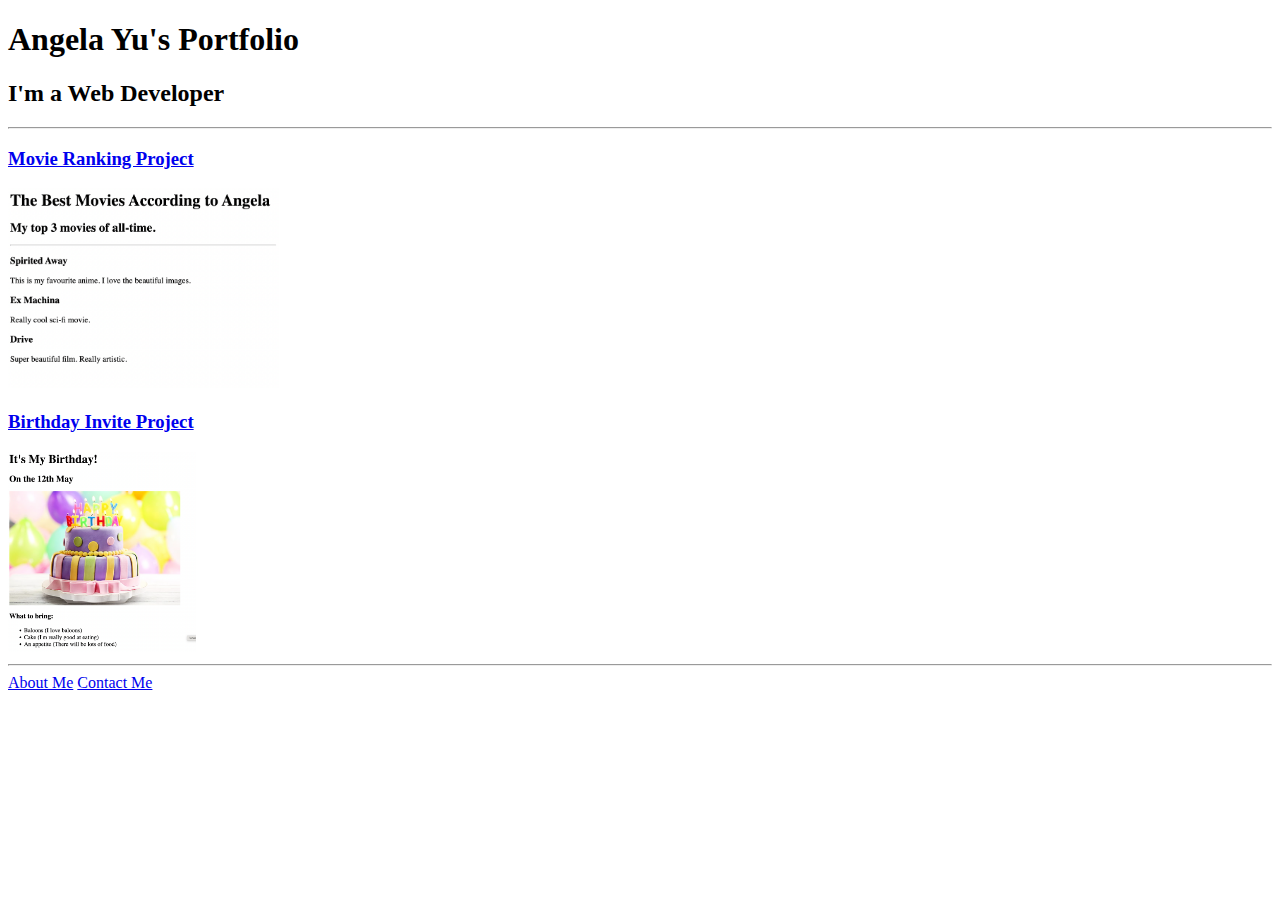
<file: solution.html>
<!DOCTYPE html>
<html lang="en">

<head>
  <meta charset="UTF-8">
  <title>Angela's Portfolio</title>
</head>

<body>
  <h1>Angela Yu's Portfolio</h1>
  <h2>I'm a Web Developer</h2>
  <hr />
  <h3><a href="./public/movie-ranking.html">Movie Ranking Project</a></h3>
  <img src="./assets/images/movie-ranking.png" height="200" alt="movie ranking project preview"/>
  <h3><a href="./public/birthday-invite.html">Birthday Invite Project</a></h3>
  <img src="./assets/images/birthday-invite.png" height="200" alt="birthday invite project preview"/>
  <hr />
  <a href="./public/about.html">About Me</a>
  <a href="./public/contact.html">Contact Me</a>
</body>

</html>
</file>
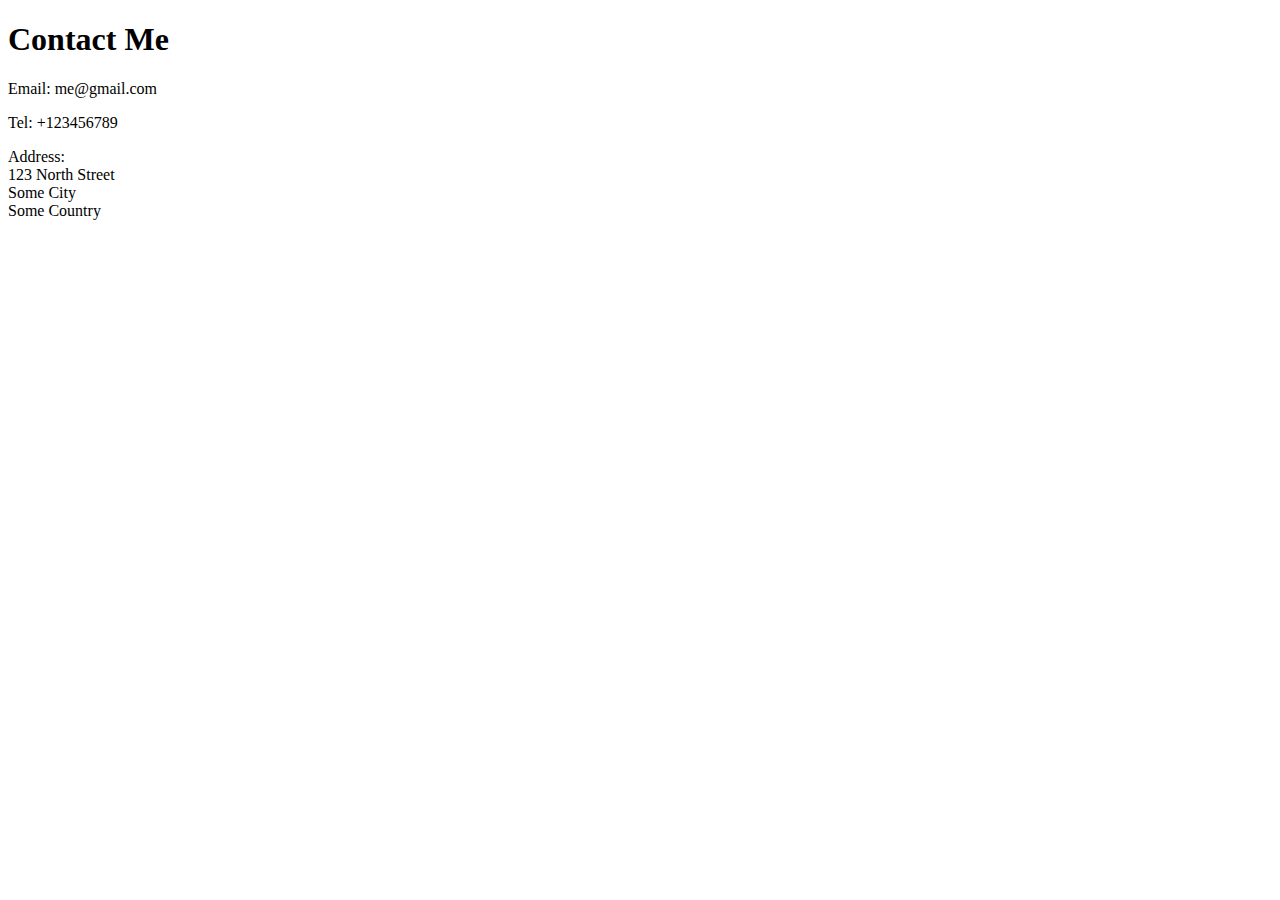
<file: resume/Contact.html>
<!DOCTYPE html>
<html lang="en">
<head>
    <meta charset="UTF-8">
    <meta http-equiv="X-UA-Compatible" content="IE=edge">
    <meta name="viewport" content="width=device-width, initial-scale=1.0">
    <title>Document</title>
</head>
<body>
    <h1>Contact Me</h1>
    <p>Email: me@gmail.com</p>
    <p>Tel: +123456789</p>
    <p>Address:<br />
        123 North Street<br />
        Some City<br />
        Some Country<br />
    </p>

</body>
</html>
</file>
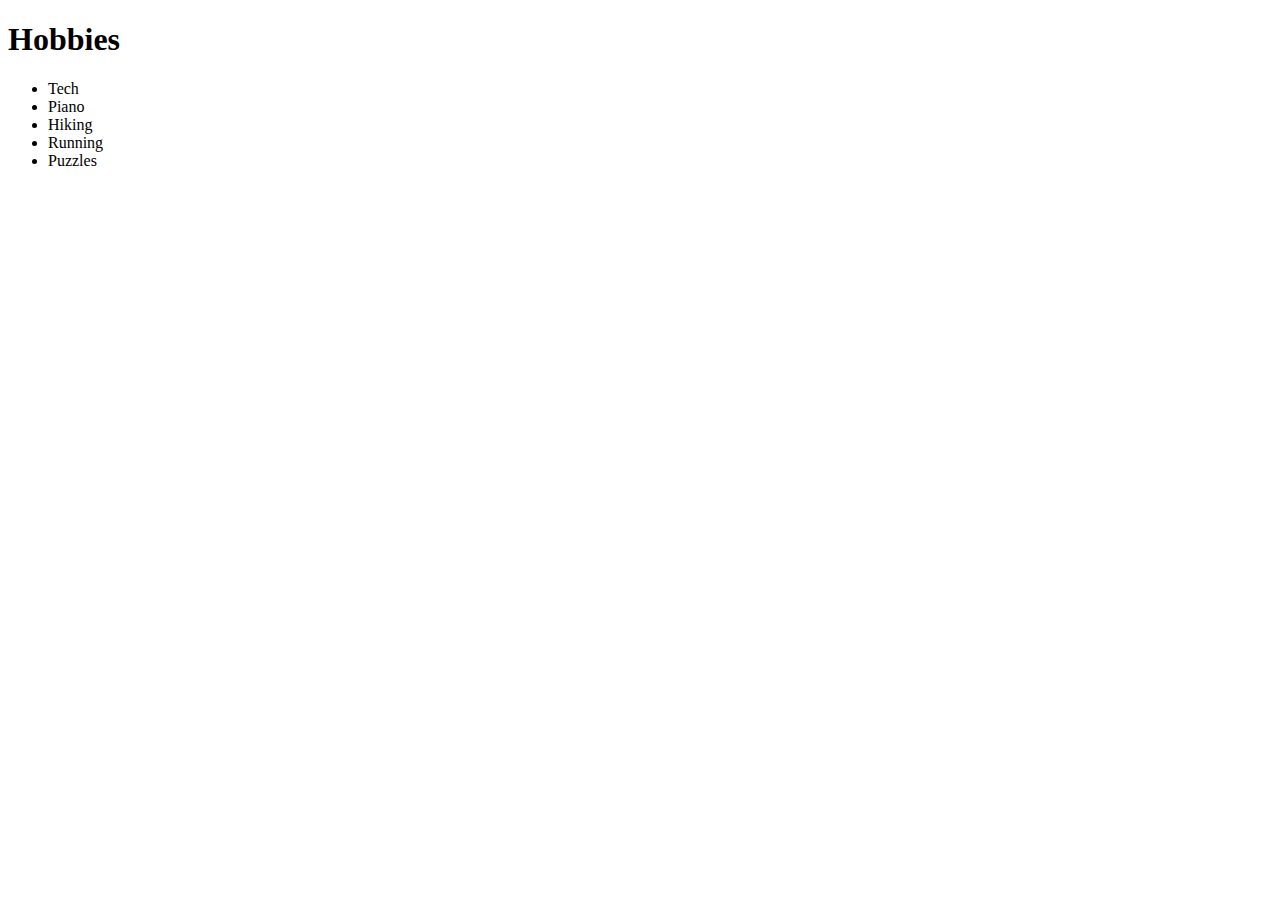
<file: resume/Hobbies.html>
<!DOCTYPE html>
<html lang="en">
<head>
    <meta charset="UTF-8">
    <meta http-equiv="X-UA-Compatible" content="IE=edge">
    <meta name="viewport" content="width=device-width, initial-scale=1.0">
    <title>Document</title>
</head>
<body>
    <h1>Hobbies</h1>
    <ul>
        <li>Tech</li>
        <li>Piano</li>
        <li>Hiking</li>
        <li>Running</li>
        <li>Puzzles</li>
    </ul>
</body>
</html>
</file>
<file: FamilyMatchStyle.css>
.memory-game {
    display: flex;
    justify-content: space-evenly;
    align-items: flex-start;
    height: 100vh;
}
h1{
    margin-right: 20px;
    margin-bottom: 20px;
}
p{
    margin-right: 20px;
}
button{
    margin:10px;
}
.cards {
    /*display: grid;
    grid-template-columns: repeat(5, 150px);
    grid-gap: 10px;*/
    display: flex;
    flex-wrap: wrap;
    /*min-width: 325px;*/
}

.card {
    width: 121px;
    height: 137px;
    background: #f2f2f2;
    display: flex;
    justify-content: center;
    align-items: center;
    font-size: 24px;
    cursor: pointer;
    transition: 0.3s;
    position: relative;
    font-family: cursive;
    border: solid darkgray 3px;
}

.card .front, .back, img {
    position: absolute;
    width: 100%;
    height: 100%;
    display: flex;
    justify-content: center;
    align-items: center;
    font-size: 24px;
}

.card .back {
    background: #f2f2f2;
    transform: rotateY(180deg);
    backface-visibility: hidden;
}

.card.matched {
    background: #7FFF00;
    cursor: default;
}

.card.flipped .back {
    transform: rotateY(0);
}

.card.flipped .front {
    display: none;
}
.topdiv{
    width: 550px; 
}
#personName{
    font-size: small;
}
</file>
